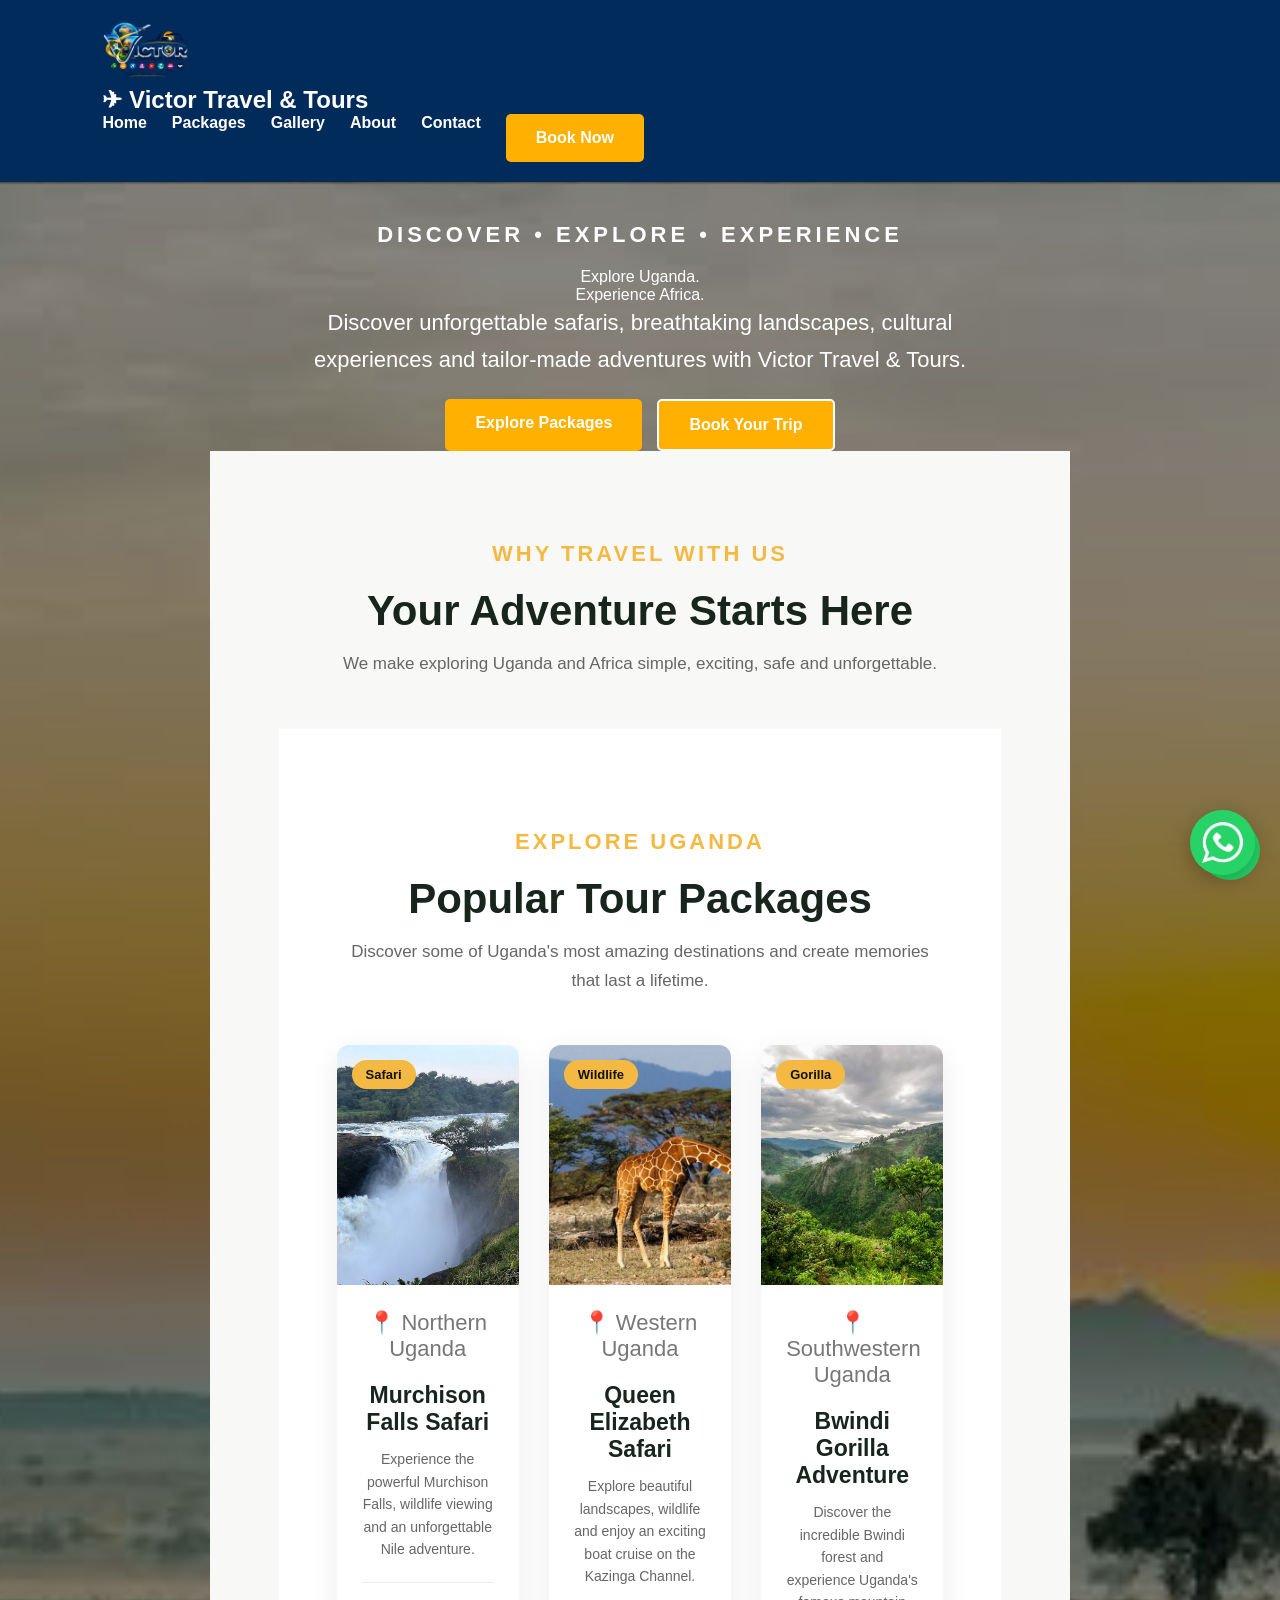
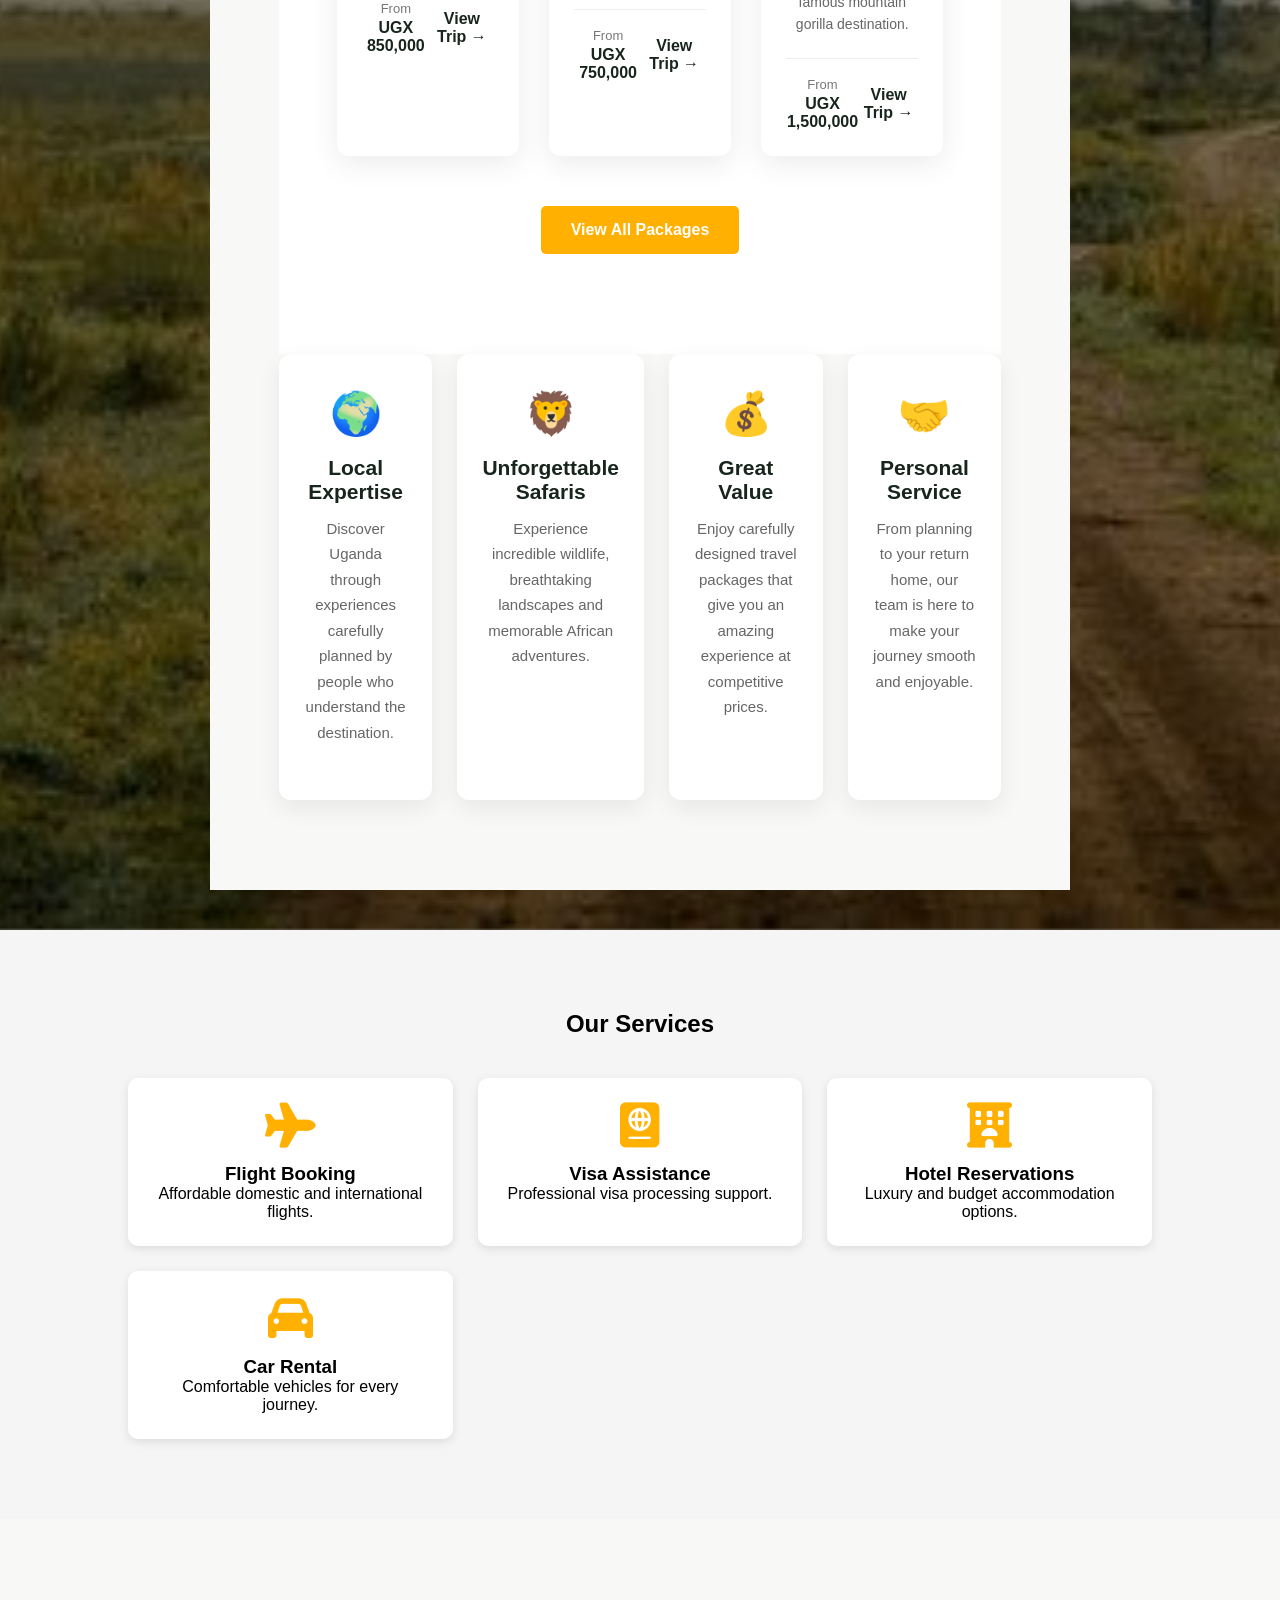
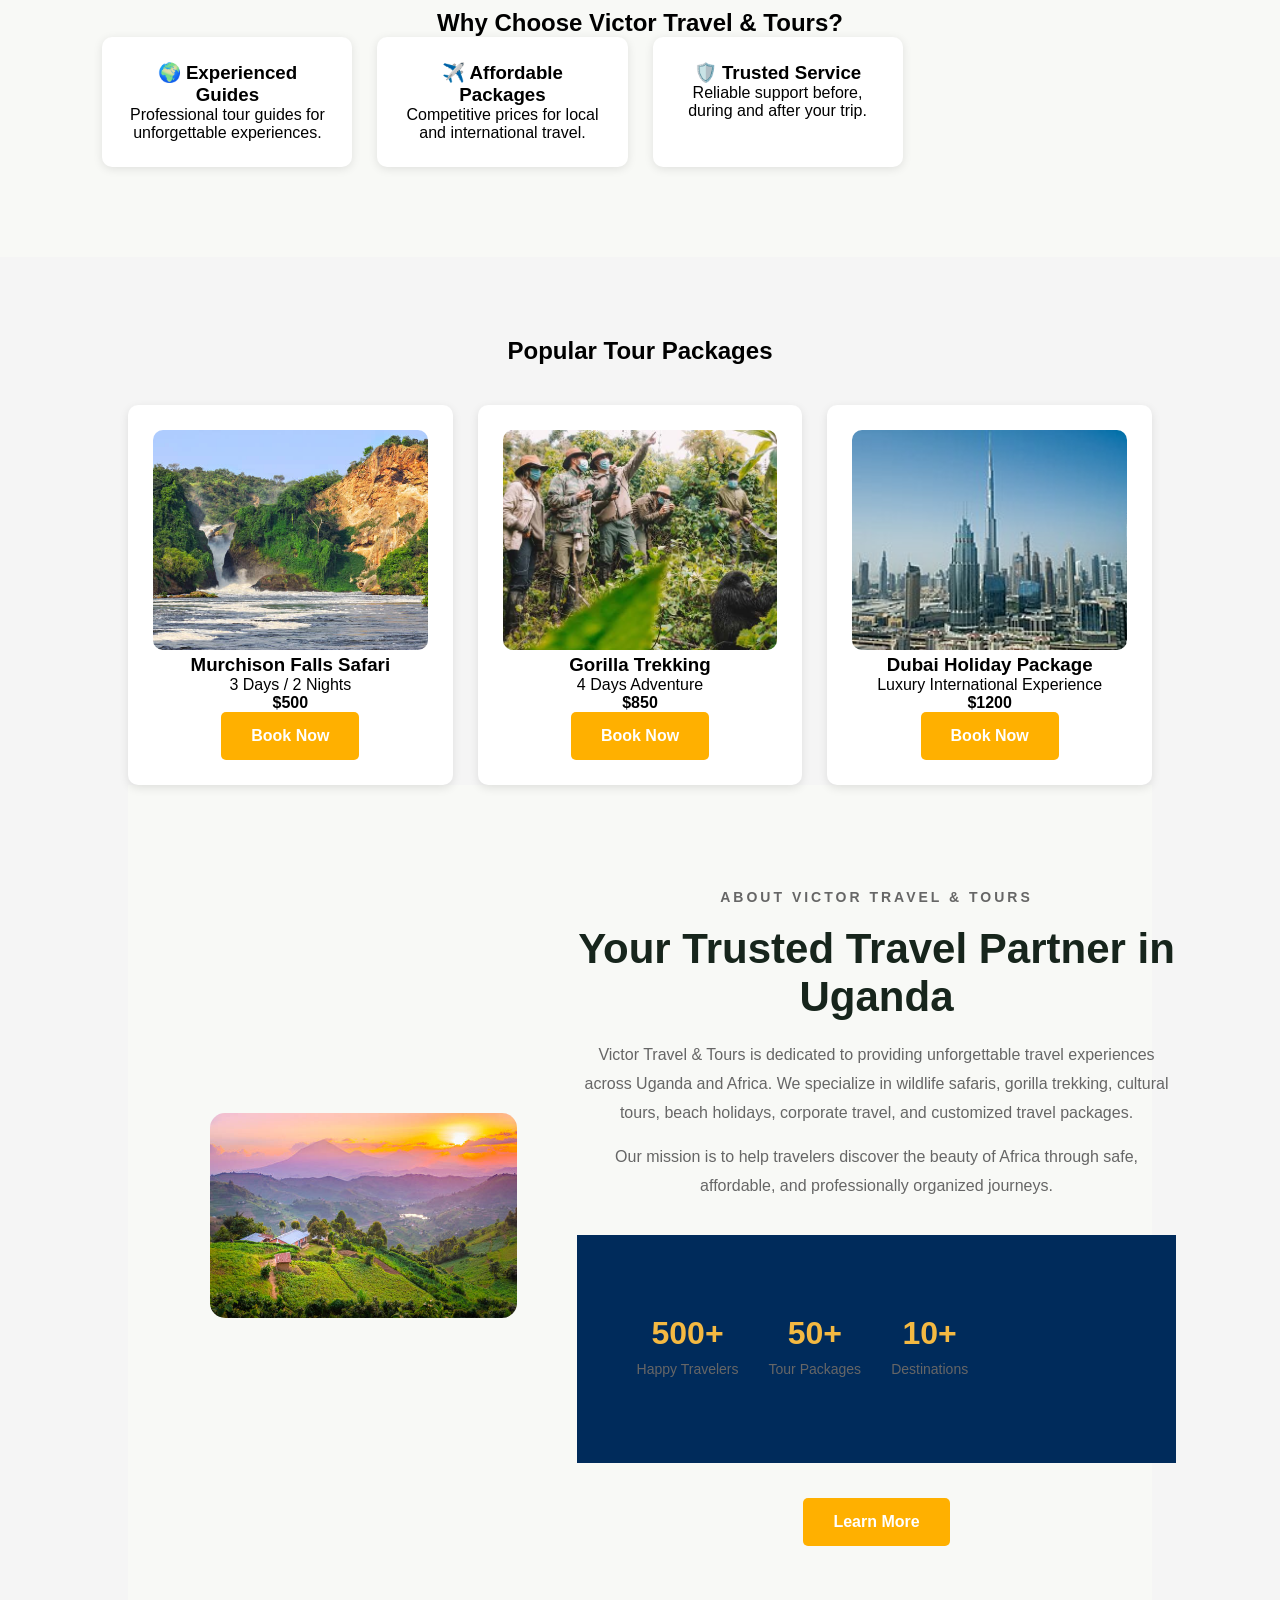
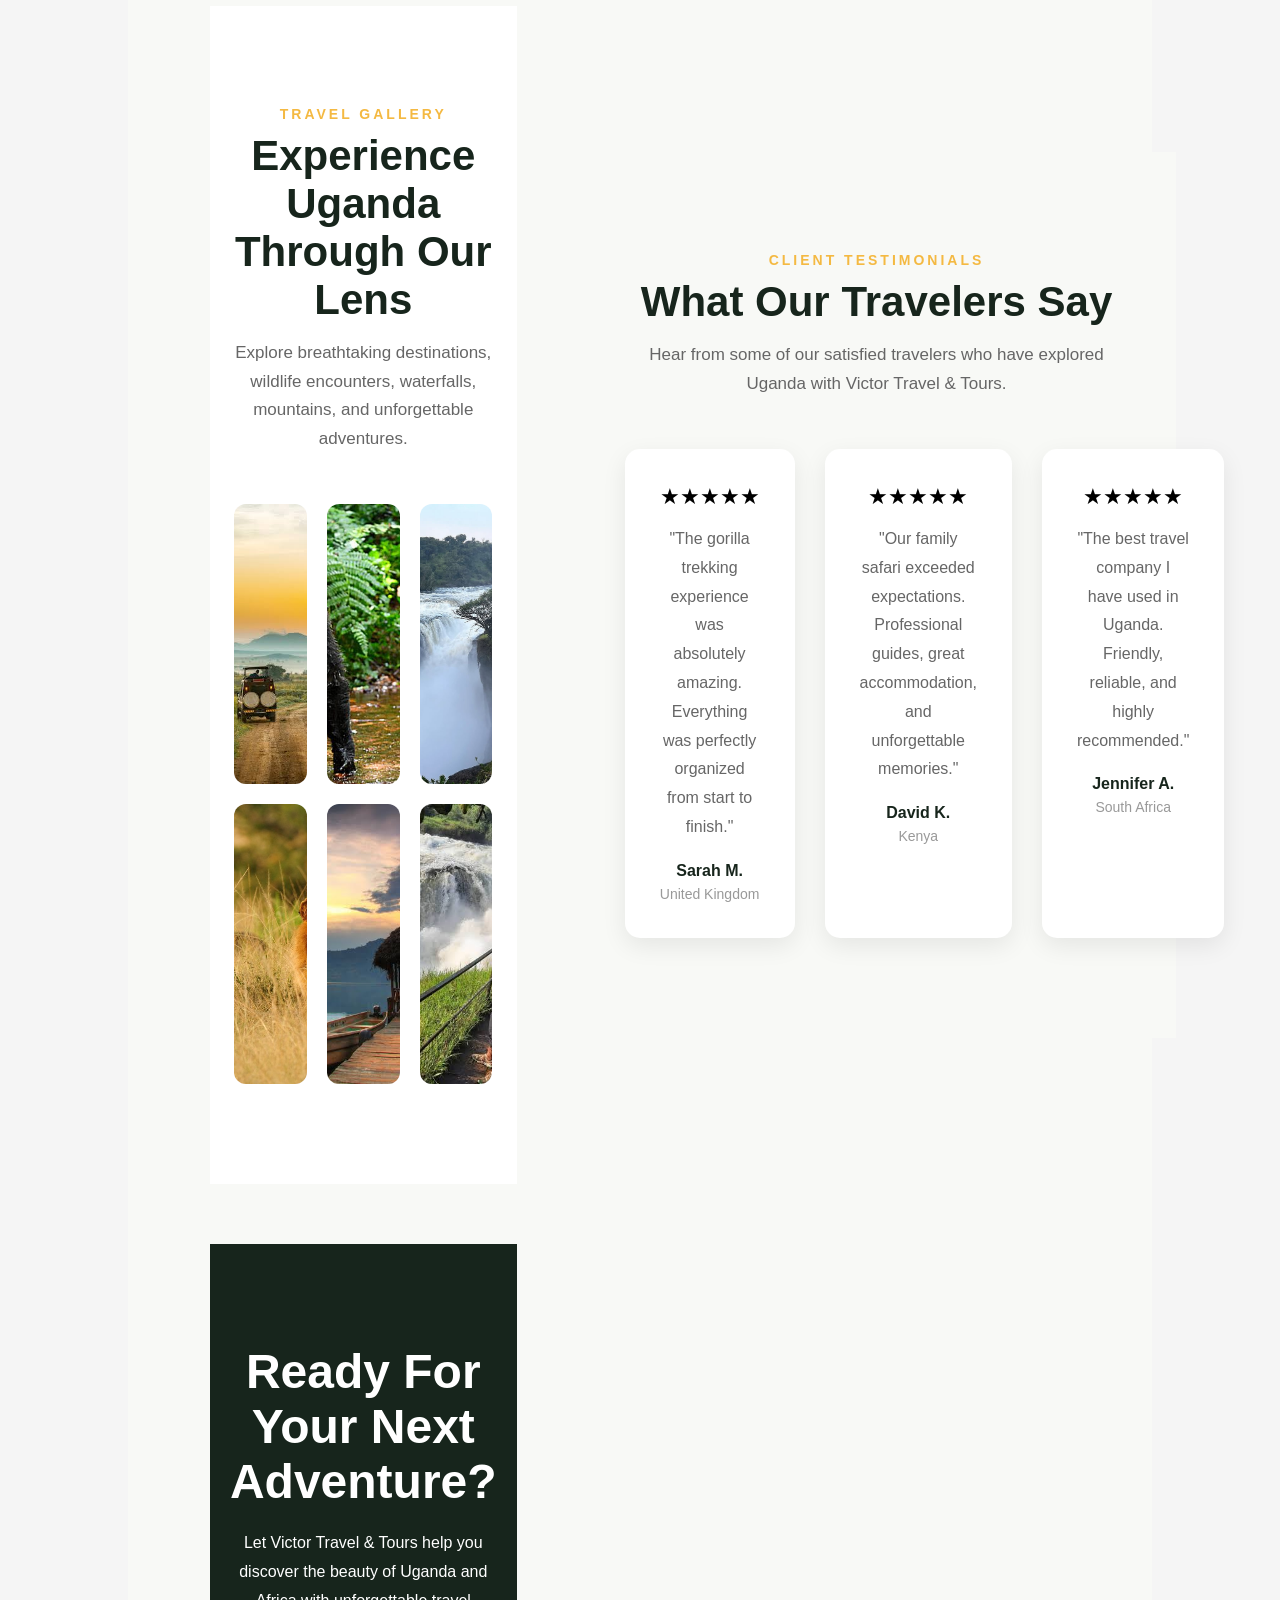
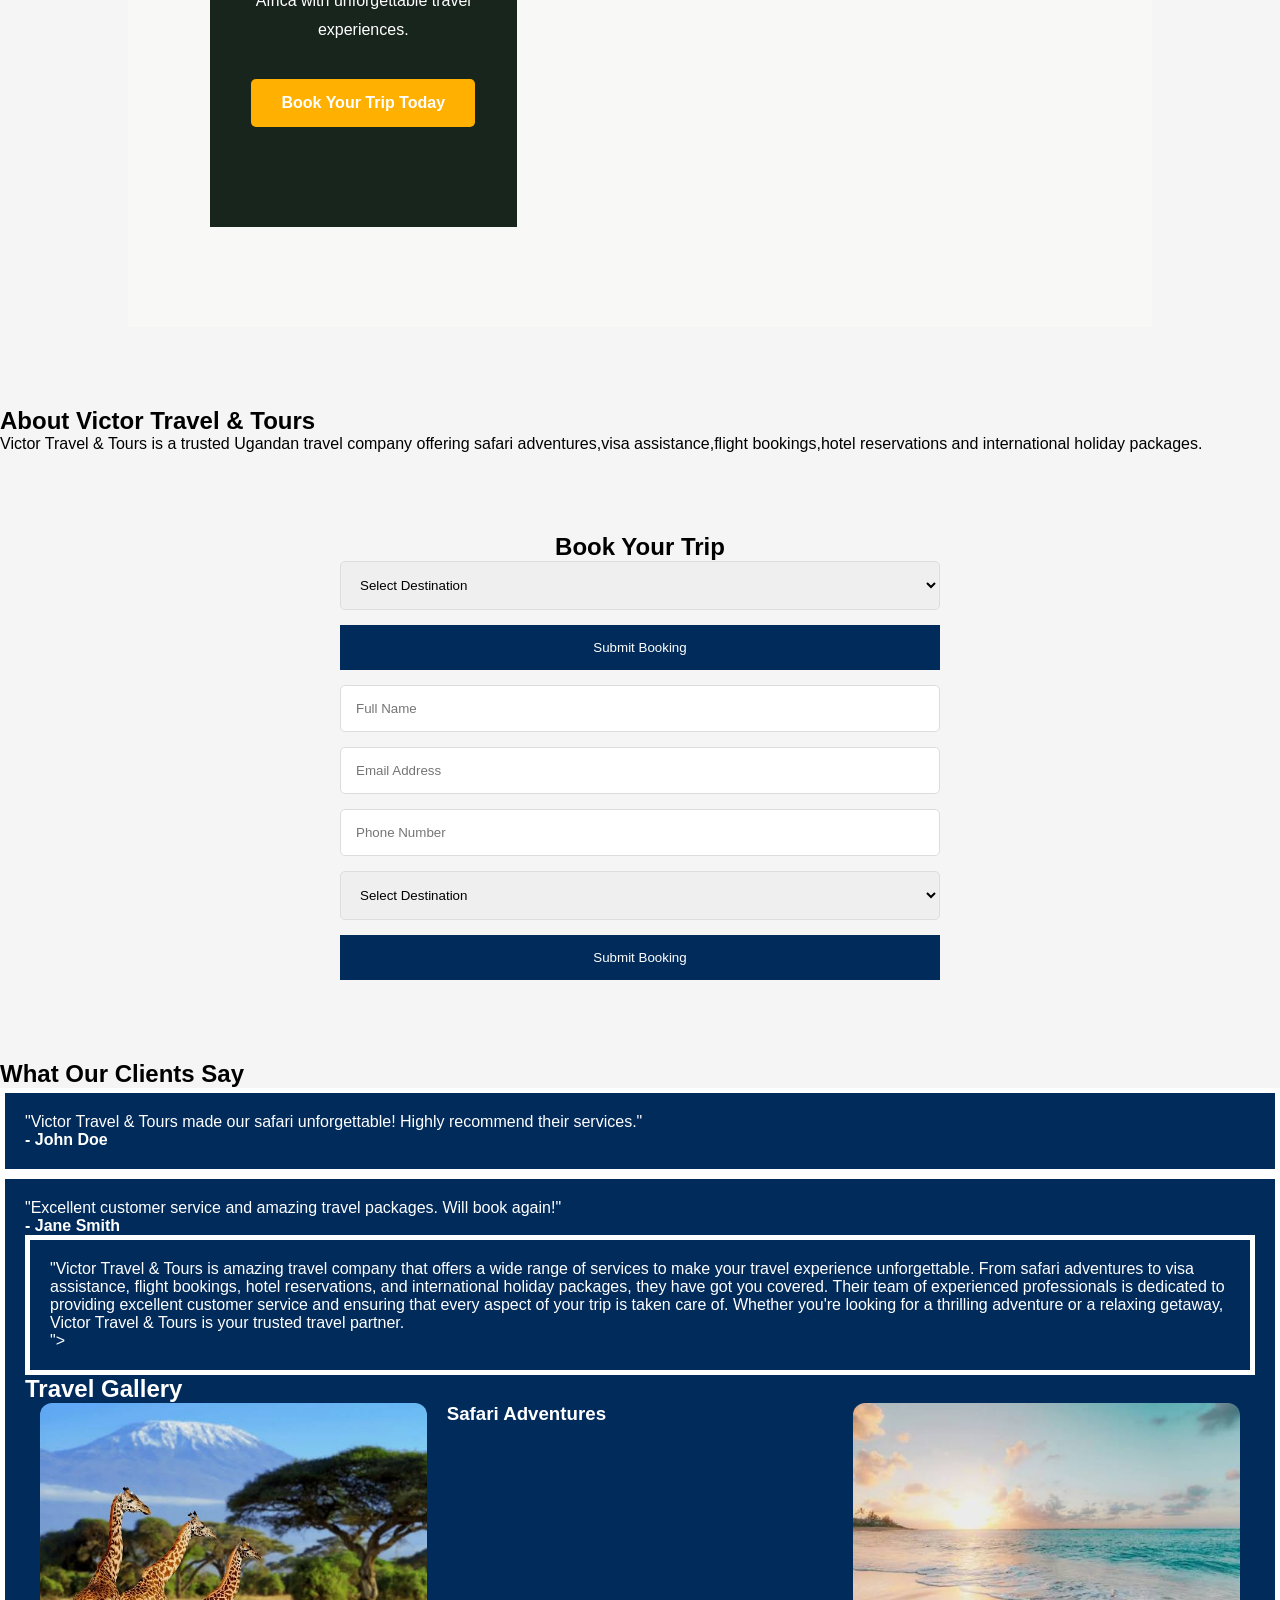
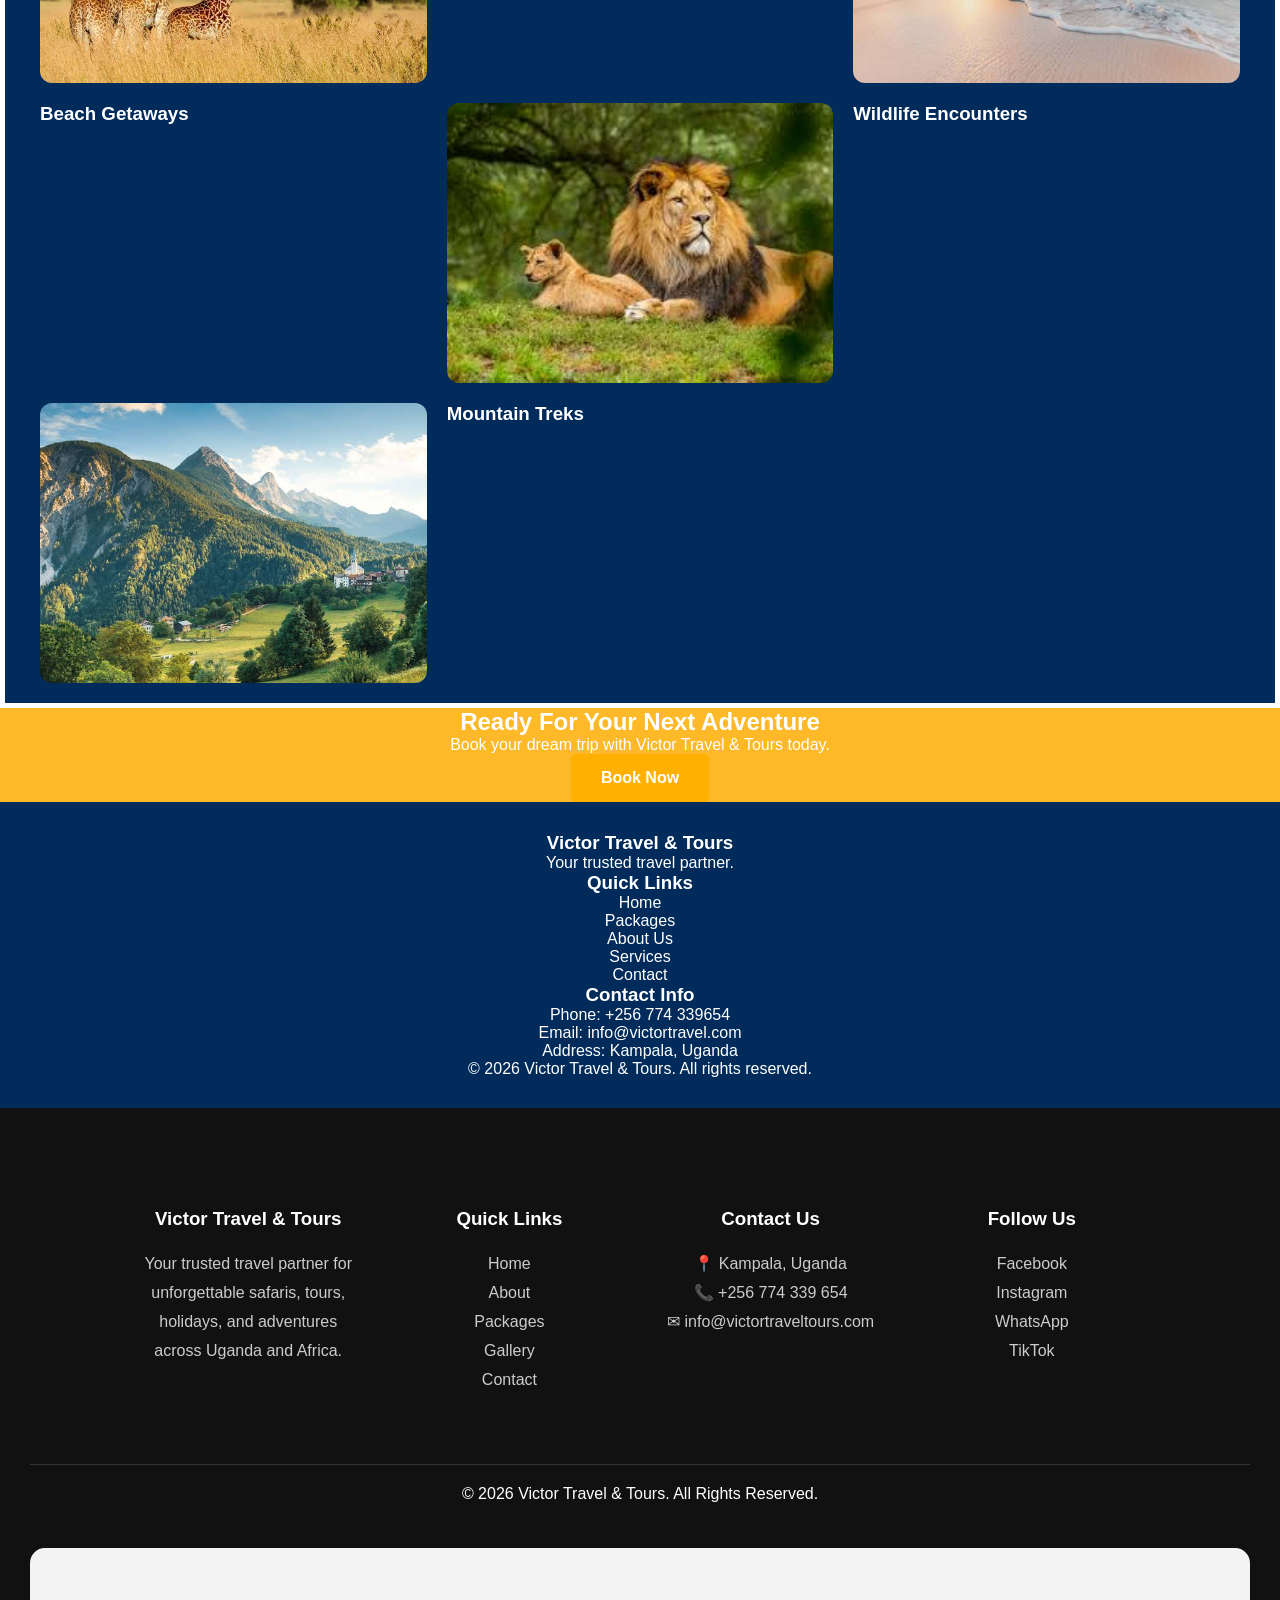
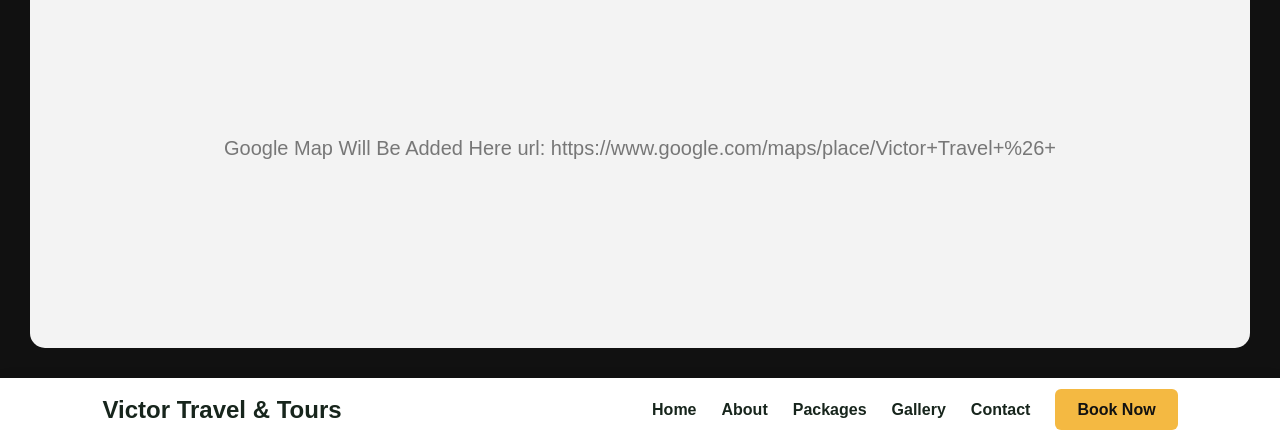
<file: index.html>
<!DOCTYPE html>
<html lang="en">
<head>
<meta charset="UTF-8">
<meta name="viewport" content="width=device-width, initial-scale=1.0">
<title>Victor Travel & Tours</title>
<link rel="stylesheet" href="style.css">
<link rel="stylesheet"
href="https://cdnjs.cloudflare.com/ajax/libs/font-awesome/6.5.1/css/all.min.css">
</head>
<body>

<header>
   <div class="logo">
    <a href="index.html">
        <img src="images/Logo.png" alt="Victor Travel & Tours Logo">
    </a>
</div>
        <h2>✈ Victor Travel & Tours</h2>
    </div>

    <nav>
        <ul>
            <li><a href="index.html">Home</a></li>
            <li><a href="packages.html">Packages</a></li>
            <li><a href="gallery.html">Gallery</a></li>
            <li><a href="about.html">About </a></li>
            <li><a href="contact.html">Contact</a></li>
            <li><a href="booking.html" class="btn btn-primary">Book Now</a></li>
        </ul>
    </nav>
</header>
<section class="hero" id="home">
    <div class="hero-overlay"></div>

    <div class="hero-content">
        <p class="hero-subtitle">DISCOVER • EXPLORE • EXPERIENCE</p>
    <div

        <h1>
            Explore Uganda.<br>
            <span>Experience Africa.</span>
        </h1>

        <p class="hero-text">
            Discover unforgettable safaris, breathtaking landscapes,
            cultural experiences and tailor-made adventures with
            Victor Travel & Tours.
        </p>

        <div class="hero-buttons">
            <a href="packages.html" class="btn btn-primary">
                Explore Packages
            </a>

            <a href="booking.html" class="btn btn-secondary">
                Book Your Trip
            </a>
        </div>
    </div>
<!-- WHY CHOOSE US -->
<section class="why-us">
    <div class="section-heading">
        <p class="section-subtitle">WHY TRAVEL WITH US</p>
        <h2>Your Adventure Starts Here</h2>
        <p>
            We make exploring Uganda and Africa simple, exciting,
            safe and unforgettable.
        </p>
    </div>
<!-- POPULAR TOUR PACKAGES -->
<section class="packages-section">
    <div class="section-heading">
        <p class="section-subtitle">EXPLORE UGANDA</p>
        <h2>Popular Tour Packages</h2>
        <p>
            Discover some of Uganda's most amazing destinations
            and create memories that last a lifetime.
        </p>
    </div>

    <div class="packages-grid">

        <!-- Murchison Falls -->
        <div class="package-card">
            <div class="package-image">
                <img src="images/murchison-falls-national.jpg" alt="Murchison Falls National Park">
                <span class="package-tag">Safari</span>
            </div>

            <div class="package-content">
                <p class="package-location">📍 Northern Uganda</p>
                <h3>Murchison Falls Safari</h3>

                <p>
                    Experience the powerful Murchison Falls, wildlife
                    viewing and an unforgettable Nile adventure.
                </p>

                <div class="package-bottom">
                    <span>From <strong>UGX 850,000</strong></span>
                    <a href="packages.html">View Trip →</a>
                </div>
            </div>
        </div>

        <!-- Queen Elizabeth -->
        <div class="package-card">
            <div class="package-image">
                <img src="images/queen elizabeth.jpg" alt="Queen Elizabeth National Park">
                <span class="package-tag">Wildlife</span>
            </div>

            <div class="package-content">
                <p class="package-location">📍 Western Uganda</p>
                <h3>Queen Elizabeth Safari</h3>

                <p>
                    Explore beautiful landscapes, wildlife and enjoy
                    an exciting boat cruise on the Kazinga Channel.
                </p>

                <div class="package-bottom">
                    <span>From <strong>UGX 750,000</strong></span>
                    <a href="packages.html">View Trip →</a>
                </div>
            </div>
        </div>

        <!-- Bwindi -->
        <div class="package-card">
            <div class="package-image">
                <img src="images/bwindi 22.jpg" alt="Bwindi Impenetrable Forest">
                <span class="package-tag">Gorilla</span>
            </div>

            <div class="package-content">
                <p class="package-location">📍 Southwestern Uganda</p>
                <h3>Bwindi Gorilla Adventure</h3>

                <p>
                    Discover the incredible Bwindi forest and experience
                    Uganda's famous mountain gorilla destination.
                </p>

                <div class="package-bottom">
                    <span>From <strong>UGX 1,500,000</strong></span>
                    <a href="packages.html">View Trip →</a>
                </div>
            </div>
        </div>

    </div>

    <div class="packages-button">
        <a href="packages.html" class="btn btn-primary">
            View All Packages
        </a>
    </div>
</section>

    <div class="features">

        <div class="feature-card">
            <div class="feature-icon">🌍</div>
            <h3>Local Expertise</h3>
            <p>
                Discover Uganda through experiences carefully planned
                by people who understand the destination.
            </p>
        </div>

        <div class="feature-card">
            <div class="feature-icon">🦁</div>
            <h3>Unforgettable Safaris</h3>
            <p>
                Experience incredible wildlife, breathtaking landscapes
                and memorable African adventures.
            </p>
        </div>

        <div class="feature-card">
            <div class="feature-icon">💰</div>
            <h3>Great Value</h3>
            <p>
                Enjoy carefully designed travel packages that give you
                an amazing experience at competitive prices.
            </p>
        </div>

        <div class="feature-card">
            <div class="feature-icon">🤝</div>
            <h3>Personal Service</h3>
            <p>
                From planning to your return home, our team is here
                to make your journey smooth and enjoyable.
            </p>
        </div>

    </div>
</section>
</section>
    </div>
</section>

<section class="services">
    <h2>Our Services</h2>

    <div class="cards">

        <div class="card">
            <i class="fas fa-plane"></i>
            <h3>Flight Booking</h3>
            <p>Affordable domestic and international flights.</p>
        </div>

        <div class="card">
            <i class="fas fa-passport"></i>
            <h3>Visa Assistance</h3>
            <p>Professional visa processing support.</p>
        </div>

        <div class="card">
            <i class="fas fa-hotel"></i>
            <h3>Hotel Reservations</h3>
            <p>Luxury and budget accommodation options.</p>
        </div>

        <div class="card">
            <i class="fas fa-car"></i>
            <h3>Car Rental</h3>
            <p>Comfortable vehicles for every journey.</p>
        </div>

    </div>
</section>
<section class="why-us">

<h2>Why Choose Victor Travel & Tours?</h2>

<div class="features">

<div class="feature">
    <h3>🌍 Experienced Guides</h3>
    <p>Professional tour guides for unforgettable experiences.</p>
</div>

<div class="feature">
    <h3>✈️ Affordable Packages</h3>
    <p>Competitive prices for local and international travel.</p>
</div>

<div class="feature">
    <h3>🛡️ Trusted Service</h3>
    <p>Reliable support before, during and after your trip.</p>
</div>

</div>

</section>

<section class="packages">
    <h2>Popular Tour Packages</h2>

    <div class="tour-container">

        <div class="tour">
            <img src="images/marchison falls.jpg" alt="Murchison Falls Safari">
            <h3>Murchison Falls Safari</h3>
            <p>3 Days / 2 Nights</p>
            <h4>$500</h4>
            <a href="#" class="btn">Book Now</a>
        </div>

        <div class="tour">
            <img src="images/img2 gorilla.jpg" alt="Gorilla Trekking">
            <h3>Gorilla Trekking</h3>
            <p>4 Days Adventure</p>
            <h4>$850</h4>
            <a href="#" class="btn">Book Now</a>
        </div>

        <div class="tour">
            <img src="images/Burj_Khalifa_2021.jpg" alt="Dubai Holiday Package">
            <h3>Dubai Holiday Package</h3>
            <p>Luxury International Experience</p>
            <h4>$1200</h4>
            <a href="#" class="btn">Book Now</a>
        </div>

    </div>
<!-- ABOUT SECTION -->

<section class="about-section">

    <div class="about-image">
        <img src="images/uganda.jpg" alt="Victor Travel & Tours">
    </div>

    <div class="about-content">

        <p class="section-subtitle">ABOUT VICTOR TRAVEL & TOURS</p>

        <h2>Your Trusted Travel Partner in Uganda</h2>

        <p>
            Victor Travel & Tours is dedicated to providing unforgettable
            travel experiences across Uganda and Africa. We specialize in
            wildlife safaris, gorilla trekking, cultural tours, beach holidays,
            corporate travel, and customized travel packages.
        </p>

        <p>
            Our mission is to help travelers discover the beauty of Africa
            through safe, affordable, and professionally organized journeys.
        </p>

        <div class="stats">

            <div class="stat">
                <h3>500+</h3>
                <p>Happy Travelers</p>
            </div>

            <div class="stat">
                <h3>50+</h3>
                <p>Tour Packages</p>
            </div>

            <div class="stat">
                <h3>10+</h3>
                <p>Destinations</p>
            </div>

        </div>

        <a href="about.html" class="btn btn-primary">
            Learn More
        </a>

    </div>
<!-- GALLERY SECTION -->

<section class="gallery-section">

    <div class="section-heading">
        <p class="section-subtitle">TRAVEL GALLERY</p>
        <h2>Experience Uganda Through Our Lens</h2>
        <p>
            Explore breathtaking destinations, wildlife encounters,
            waterfalls, mountains, and unforgettable adventures.
        </p>
    </div>

    <div class="gallery-grid">

        <img src="images/img1 safari.jpg" alt="Safari">
        <img src="images/gorilla ug.jpg" alt="Gorilla Trekking">
        <img src="images/murchison-falls-national.jpg" alt="Murchison Falls">
        <img src="images/lion 23.jpg" alt="Wildlife">
        <img src="images/img 5 lake.jpg" alt="Lake Bunyonyi">
        <img src="images/img3 murchison.jpg" alt="Adventure Tour">

    </div>

</section>
<!-- TESTIMONIALS SECTION -->

<section class="testimonials-section">

    <div class="section-heading">
        <p class="section-subtitle">CLIENT TESTIMONIALS</p>
        <h2>What Our Travelers Say</h2>
        <p>
            Hear from some of our satisfied travelers who have explored
            Uganda with Victor Travel & Tours.
        </p>
    </div>

    <div class="testimonials-grid">

        <div class="testimonial-card">
            <div class="stars">★★★★★</div>
            <p>
                "The gorilla trekking experience was absolutely amazing.
                Everything was perfectly organized from start to finish."
            </p>
            <h4>Sarah M.</h4>
            <span>United Kingdom</span>
        </div>

        <div class="testimonial-card">
            <div class="stars">★★★★★</div>
            <p>
                "Our family safari exceeded expectations. Professional
                guides, great accommodation, and unforgettable memories."
            </p>
            <h4>David K.</h4>
            <span>Kenya</span>
        </div>

        <div class="testimonial-card">
            <div class="stars">★★★★★</div>
            <p>
                "The best travel company I have used in Uganda. Friendly,
                reliable, and highly recommended."
            </p>
            <h4>Jennifer A.</h4>
            <span>South Africa</span>
        </div>

    </div>

</section>
<section class="cta-section">

    <h2>Ready For Your Next Adventure?</h2>

    <p>
        Let Victor Travel & Tours help you discover the beauty of Uganda
        and Africa with unforgettable travel experiences.
    </p>

    <a href="booking.html" class="btn btn-primary">
        Book Your Trip Today
    </a>

</section>

</section>

</section class="about">
    <h2>About Victor Travel & Tours</h2>
    <p>Victor Travel & Tours is a trusted Ugandan travel company offering safari adventures,visa assistance,flight bookings,hotel reservations and international holiday packages.</p>


<section id="booking" class="booking">
    <h2>Book Your Trip</h2>
<form id="booking form" onsubmit="sendToWhatsApp(); return false;">

    <select>
        <option>Select Destination</option>
        <option>Uganda Safari</option>
        <option>Dubai</option>
        <option>Zanzibar</option>
        <option>Kenya</option>
    </select>

    <button type="submit">Submit Booking</button>

<form>
        <input type="text" placeholder="Full Name" required>
        <input type="email" placeholder="Email Address" required>
        <input type="tel" placeholder="Phone Number" required>
        <select>
            <option>Select Destination</option>
            <option>Uganda Safari</option>
            <option>Dubai</option>
            <option>Zanzibar</option>
            <option>Kenya</option>
        </select>

        <button type="submit">Submit Booking</button>
    </form>
</section class="testimonials">
    <h2>What Our Clients Say</h2>

    <div class="testimonial-container">

        <div class="testimonial">
            <p>"Victor Travel & Tours made our safari unforgettable! Highly recommend their services."</p>
            <h4>- John Doe</h4>
        </div>

        <div class="testimonial">
            <p>"Excellent customer service and amazing travel packages. Will book again!"</p>
            <h4>- Jane Smith</h4>

        <div class="testimonial">
            <p>"Victor Travel & Tours is amazing travel company that offers a wide range of services to make your travel experience unforgettable. From safari adventures to visa assistance, flight bookings, hotel reservations, and international holiday packages, they have got you covered. Their team of experienced professionals is dedicated to providing excellent customer service and ensuring that every aspect of your trip is taken care of. Whether you're looking for a thrilling adventure or a relaxing getaway, Victor Travel & Tours is your trusted travel partner.</p>">

        </div>
    </section class="gallery">
    <h2>Travel Gallery</h2>
    <div class="gallery-grid">
        <img src="images/gallery/gallery1.jfif" alt="safari">
        <h3>Safari Adventures</h3>
        <img src="images/gallery/gallery2.jfif" alt="Beach">
        <h3>Beach Getaways</h3>
        <img src="images/gallery/gallery3.jfif" alt="Wildlife">
        <h3>Wildlife Encounters</h3>
        <img src="images/gallery/gallery4.jfif" alt="Mountains">
        <h3>Mountain Treks</h3>
    </div>

</div>
</section>
<section class="cta">

<h2>Ready For Your Next Adventure</h2>

<p>Book your dream trip with Victor Travel & Tours today.</p>

<a href="booking.html"class="btn">Book Now</a>
</div>

</section>



<footer>
    <div>
    <h3>Victor Travel & Tours</h3>
    <p>Your trusted travel partner.</p>
    </div>  

    <div>
        <h3>Quick Links</h3>
        <p>Home</p>
        <p>Packages</p>
        <p>About Us</p>
        <p>Services</p>
        <p>Contact</p>
    </div>

    <div>
        <h3>Contact Info</h3>
        <p>Phone: +256 774 339654</p>
        <p>Email: info@victortravel.com</p>
        <p>Address: Kampala, Uganda</p>
    </div>

    <p class="copyright">
        &copy; 2026 Victor Travel & Tours. All rights reserved.</p>

</footer>

<a href="https://wa.me/256700000000" class="whatsapp">
    <i class="fab fa-whatsapp"></i>
</a>

<script src="script.js"></script>
<!-- FOOTER -->

<footer class="footer">

    <div class="footer-container">

        <div class="footer-column">
            <h3>Victor Travel & Tours</h3>

            <p>
                Your trusted travel partner for unforgettable safaris,
                tours, holidays, and adventures across Uganda and Africa.
            </p>
        </div>

        <div class="footer-column">
            <h3>Quick Links</h3>

            <ul>
                <li><a href="index.html">Home</a></li>
                <li><a href="about.html">About</a></li>
                <li><a href="packages.html">Packages</a></li>
                <li><a href="gallery.html">Gallery</a></li>
                <li><a href="contact.html">Contact</a></li>
            </ul>
        </div>

        <div class="footer-column">
            <h3>Contact Us</h3>

            <p>📍 Kampala, Uganda</p>
            <p>📞 +256 774 339 654</p>
            <p>✉ info@victortraveltours.com</p>
        </div>

        <div class="footer-column">
            <h3>Follow Us</h3>

            <p>Facebook</p>
            <p>Instagram</p>
            <p>WhatsApp</p>
            <p>TikTok</p>
        </div>

    </div>

    <div class="footer-bottom">
        <p>
            © 2026 Victor Travel & Tours. All Rights Reserved.
        </p>
    </div>
<div class="map-placeholder">
    Google Map Will Be Added Here
    url: https://www.google.com/maps/place/Victor+Travel+%26+
</div>

</footer>
<script>
function sendToWhatsApp() {

    let message =
        "Hello Victor Travel & Tours, I would like to book a trip.";

    let phone = "256774339654";

    let url =
        "https://wa.me/" + phone +
        "?text=" + encodeURIComponent(message);

    window.open(url, "_blank");
}
</script>
<a href="https://wa.me/256774339654"
   class="whatsapp-btn"
   target="_blank">

   <img src="images/whatsapp.jpg" alt="WhatsApp">

</a>
</body>

<nav class="navbar">

    <div class="logo">
        <a href="index.html">Victor Travel & Tours</a>
    </div>

    <ul class="nav-links">

        <li><a href="index.html">Home</a></li>

        <li><a href="about.html">About</a></li>

        <li><a href="packages.html">Packages</a></li>

        <li><a href="gallery.html">Gallery</a></li>

        <li><a href="contact.html">Contact</a></li>

        <li><a href="booking.html" class="book-btn">
            Book Now
        </a></li>

    </ul>
    </nav>

</nav>
</html>
</file>
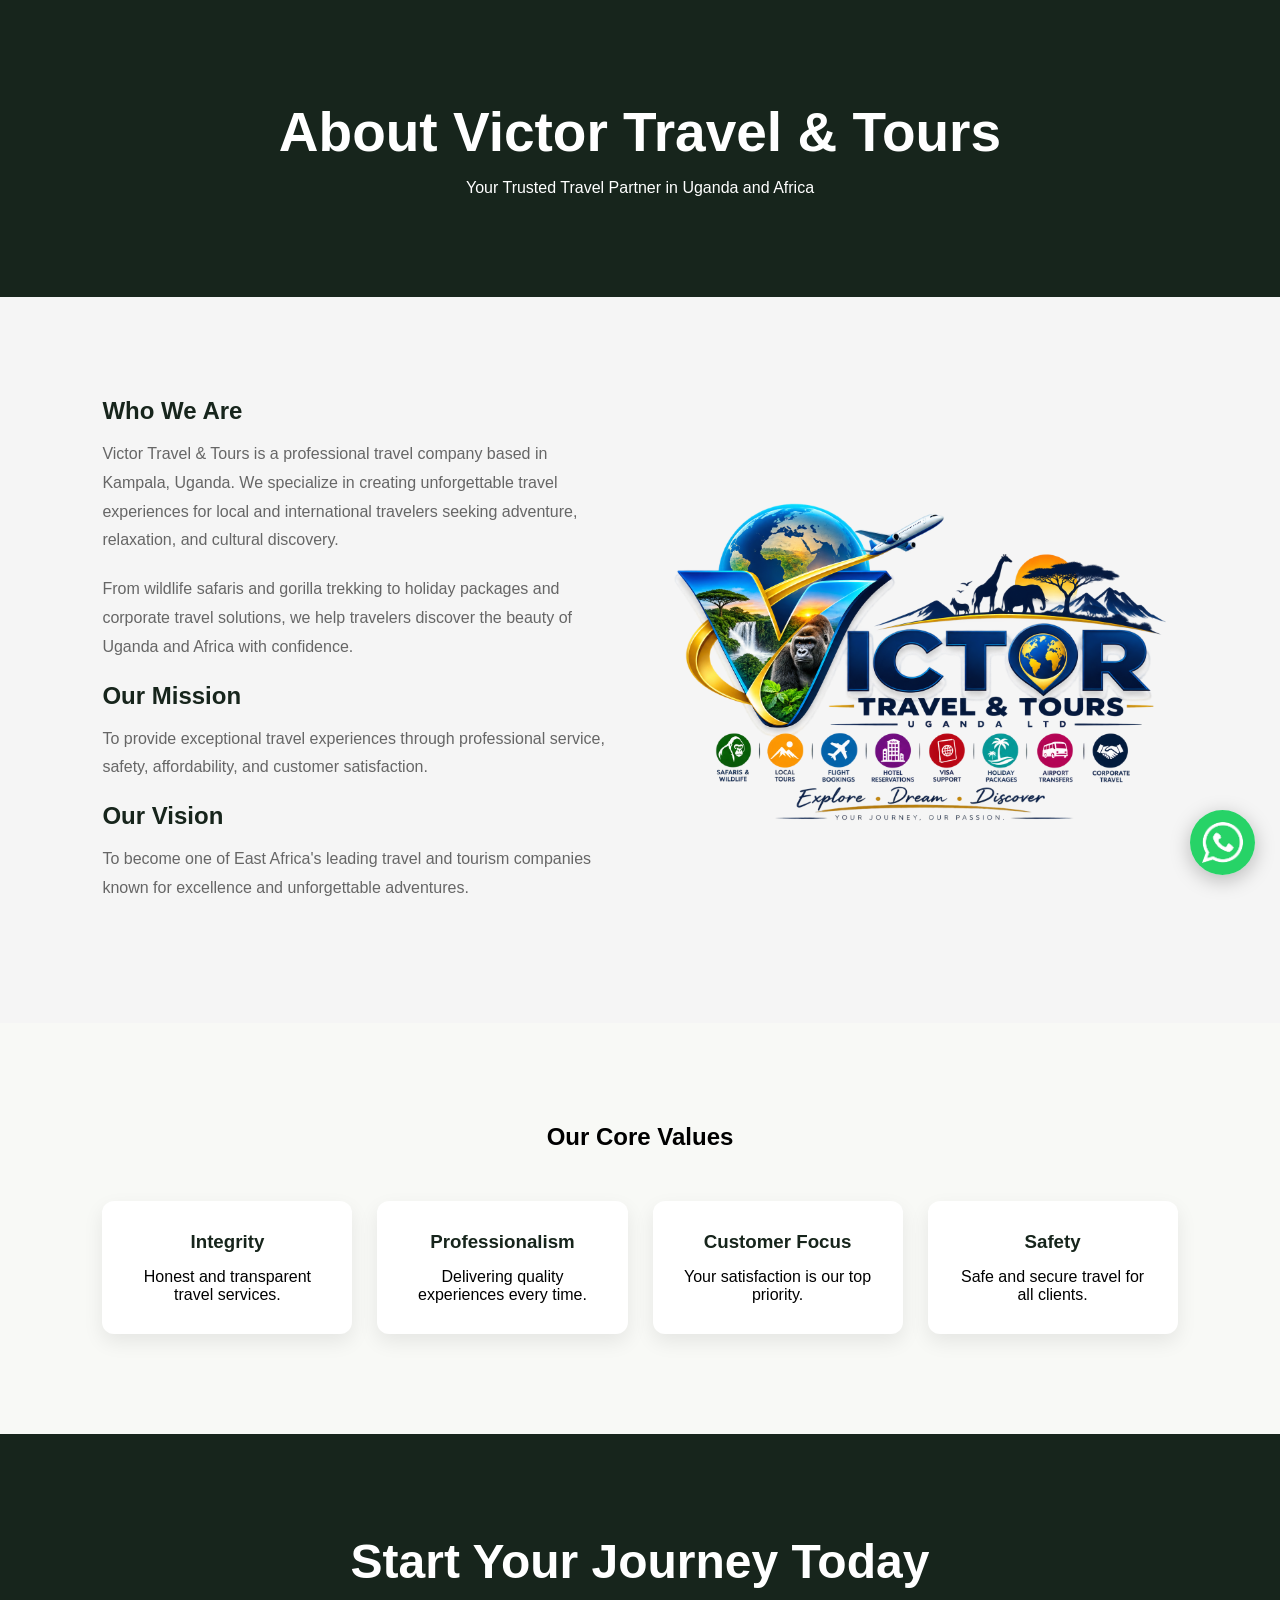
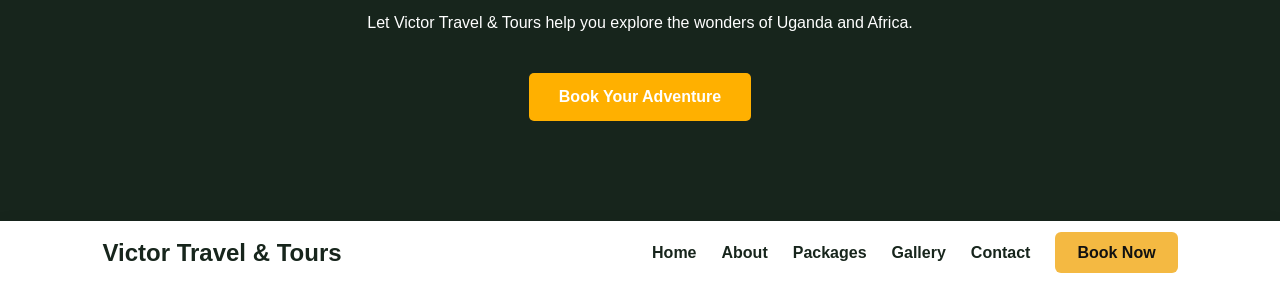
<file: about.html>
<!DOCTYPE html>
<html lang="en">
<head>
    <meta charset="UTF-8">
    <meta name="viewport" content="width=device-width, initial-scale=1.0">
    <title>About Us | Victor Travel & Tours</title>
    <link rel="stylesheet" href="style.css">
</head>
<body>

    <!-- HEADER -->

    <header class="page-header">
        <h1>About Victor Travel & Tours</h1>
        <p>Your Trusted Travel Partner in Uganda and Africa</p>
    </header>

    <!-- ABOUT SECTION -->

    <section class="about-page">

        <div class="about-text">

            <h2>Who We Are</h2>

            <p>
                Victor Travel & Tours is a professional travel company
                based in Kampala, Uganda. We specialize in creating
                unforgettable travel experiences for local and international
                travelers seeking adventure, relaxation, and cultural discovery.
            </p>

            <p>
                From wildlife safaris and gorilla trekking to holiday
                packages and corporate travel solutions, we help travelers
                discover the beauty of Uganda and Africa with confidence.
            </p>

            <h2>Our Mission</h2>

            <p>
                To provide exceptional travel experiences through
                professional service, safety, affordability, and
                customer satisfaction.
            </p>

            <h2>Our Vision</h2>

            <p>
                To become one of East Africa's leading travel and tourism
                companies known for excellence and unforgettable adventures.
            </p>

        </div>

        <div class="about-image">
            <img src="images/Logo.png" alt="Victor Travel & Tours">
        </div>

    </section>

    <!-- VALUES -->

    <section class="values-section">

        <h2>Our Core Values</h2>

        <div class="values-grid">

            <div class="value-card">
                <h3>Integrity</h3>
                <p>Honest and transparent travel services.</p>
            </div>

            <div class="value-card">
                <h3>Professionalism</h3>
                <p>Delivering quality experiences every time.</p>
            </div>

            <div class="value-card">
                <h3>Customer Focus</h3>
                <p>Your satisfaction is our top priority.</p>
            </div>

            <div class="value-card">
                <h3>Safety</h3>
                <p>Safe and secure travel for all clients.</p>
            </div>

        </div>

    </section>

    <!-- CTA -->

    <section class="cta-section">

        <h2>Start Your Journey Today</h2>

        <p>
            Let Victor Travel & Tours help you explore the wonders
            of Uganda and Africa.
        </p>

        <a href="booking.html" class="btn btn-primary">
            Book Your Adventure
        </a>

    </section>
<a href="https://wa.me/256774339654"
   class="whatsapp-btn"
   target="_blank">

   <img src="images/whatsapp.jpg" alt="WhatsApp">

</a>
</body>
<nav class="navbar">

    <div class="logo">
        <a href="index.html">Victor Travel & Tours</a>
    </div>

    <ul class="nav-links">

        <li><a href="index.html">Home</a></li>

        <li><a href="about.html">About</a></li>

        <li><a href="packages.html">Packages</a></li>

        <li><a href="gallery.html">Gallery</a></li>

        <li><a href="contact.html">Contact</a></li>

        <li><a href="booking.html" class="book-btn">
            Book Now
        </a></li>

    </ul>

</nav>
</html>
</file>
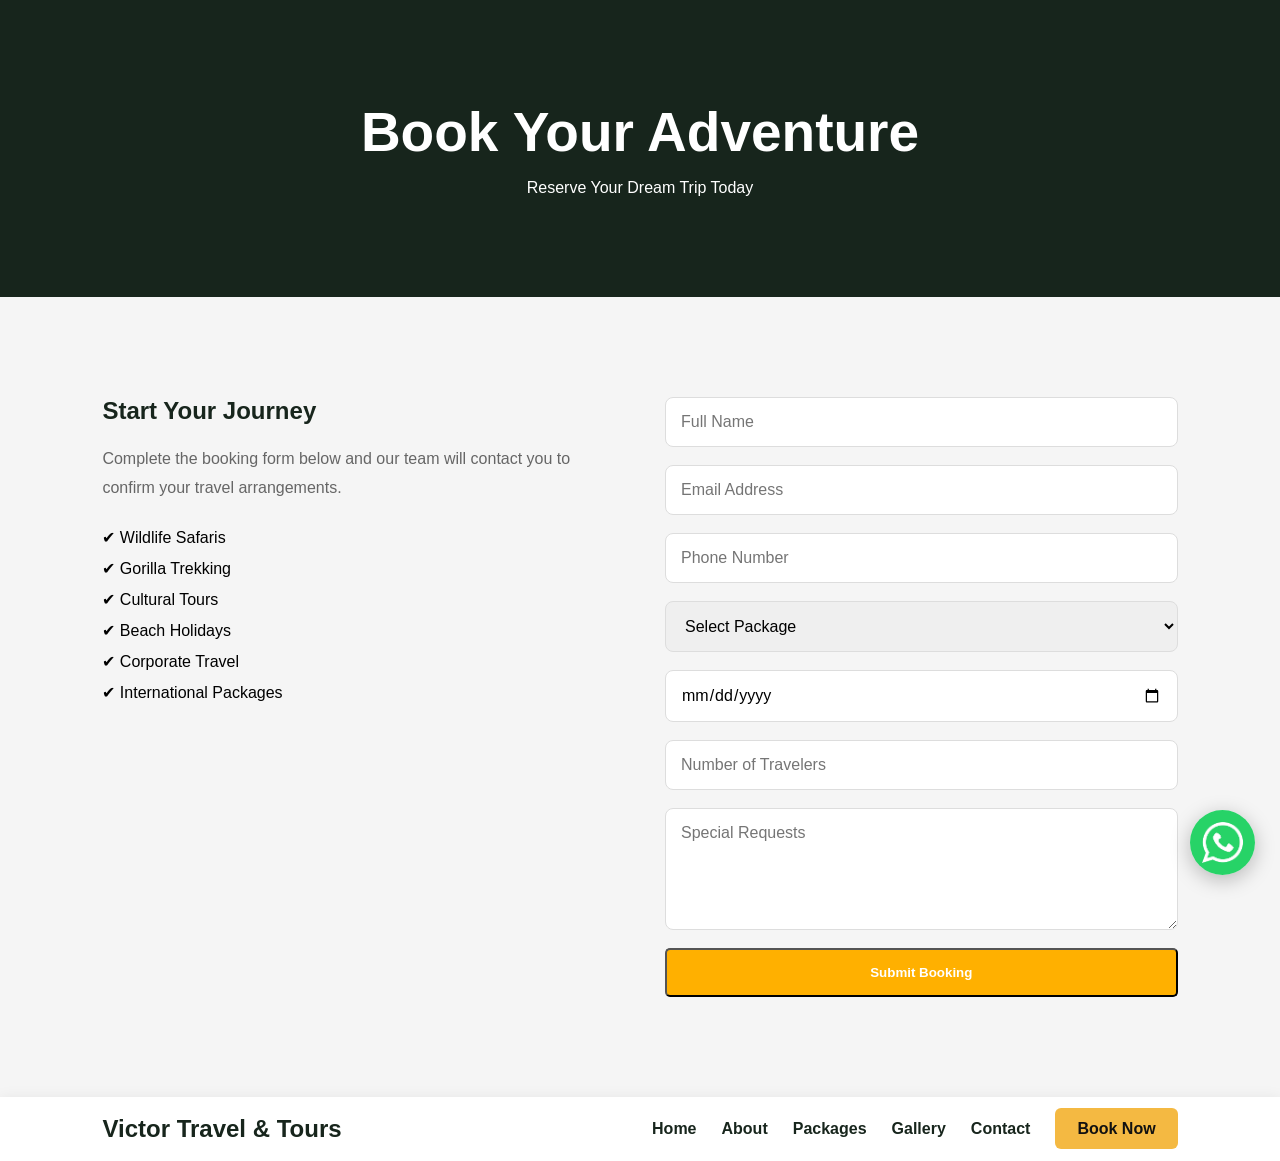
<file: booking.html>
<!DOCTYPE html>
<html lang="en">
<head>
    <meta charset="UTF-8">
    <meta name="viewport" content="width=device-width, initial-scale=1.0">
    <title>Book Your Trip | Victor Travel & Tours</title>
    <link rel="stylesheet" href="style.css">
</head>
<body>

    <!-- PAGE HEADER -->

    <header class="page-header">
        <h1>Book Your Adventure</h1>
        <p>Reserve Your Dream Trip Today</p>
    </header>

    <!-- BOOKING FORM -->

    <section class="booking-section">

        <div class="booking-info">

            <h2>Start Your Journey</h2>

            <p>
                Complete the booking form below and our team will
                contact you to confirm your travel arrangements.
            </p>

            <ul>
                <li>✔ Wildlife Safaris</li>
                <li>✔ Gorilla Trekking</li>
                <li>✔ Cultural Tours</li>
                <li>✔ Beach Holidays</li>
                <li>✔ Corporate Travel</li>
                <li>✔ International Packages</li>
            </ul>

        </div>

        <div class="booking-form">

            <form id="bookingForm">

                <input type="text" placeholder="Full Name" required>

                <input type="email" placeholder="Email Address" required>

                <input type="tel" placeholder="Phone Number" required>

                <select required>
                    <option value="">Select Package</option>
                    <option>Murchison Falls Safari</option>
                    <option>Queen Elizabeth Safari</option>
                    <option>Bwindi Gorilla Trekking</option>
                    <option>Kidepo Adventure</option>
                    <option>Lake Bunyonyi Escape</option>
                    <option>Zanzibar Holiday</option>
                </select>

                <input type="date" required>

                <input type="number" placeholder="Number of Travelers" required>

                <textarea rows="5" placeholder="Special Requests"></textarea>

                <button type="submit" class="btn btn-primary">
                    Submit Booking
                </button>

            </form>

        </div>

    </section>
<a href="https://wa.me/256774339654?text=Hello%20Victor%20Travel%20%26%20Tours,%20I%20would%20like%20to%20book%20a%20trip."
   class="whatsapp-btn"
   target="_blank">

   <img src="images/whatsapp.jpg" alt="WhatsApp">

</a>
</body>

<nav class="navbar">

    <div class="logo">
        <a href="index.html">Victor Travel & Tours</a>
    </div>

    <ul class="nav-links">

        <li><a href="index.html">Home</a></li>

        <li><a href="about.html">About</a></li>

        <li><a href="packages.html">Packages</a></li>

        <li><a href="gallery.html">Gallery</a></li>

        <li><a href="contact.html">Contact</a></li>

        <li><a href="booking.html" class="book-btn">
            Book Now
        </a></li>

    </ul>

</nav>
</html>
</file>
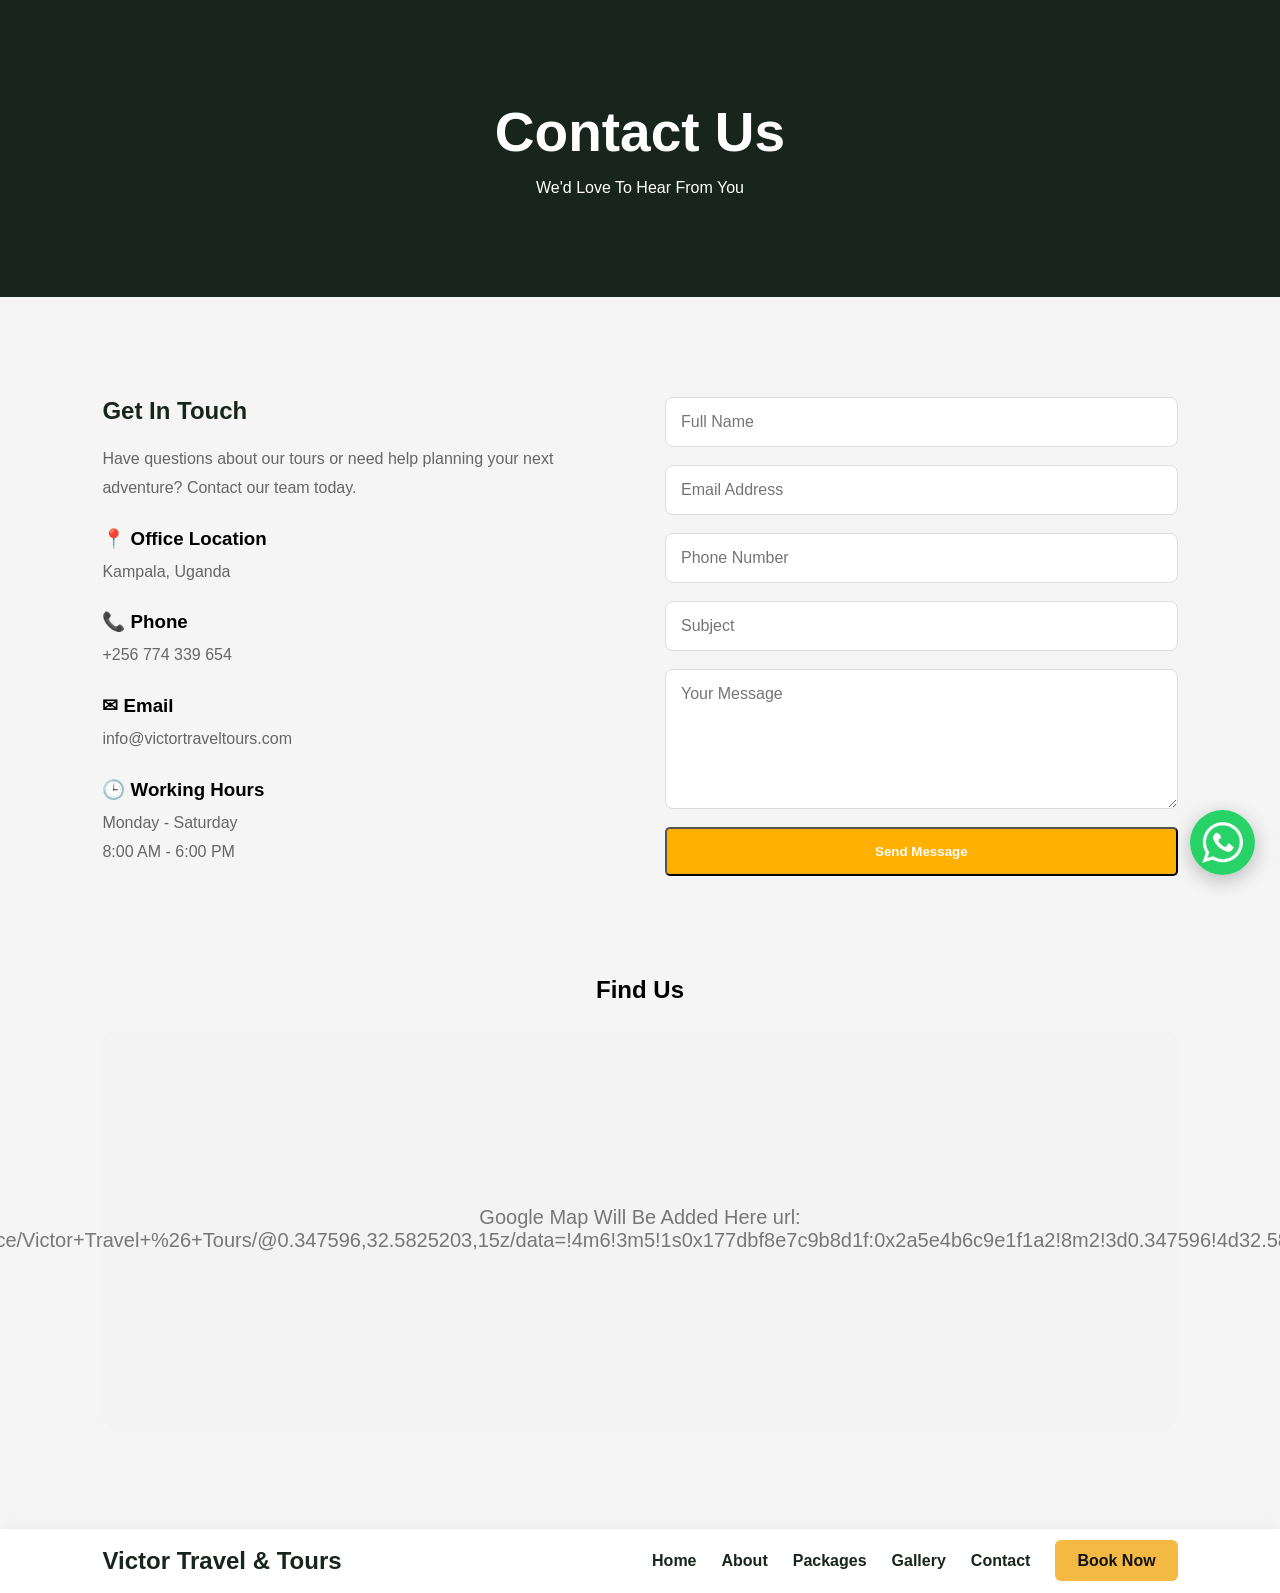
<file: contact.html>
<!DOCTYPE html>
<html lang="en">
<head>
    <meta charset="UTF-8">
    <meta name="viewport" content="width=device-width, initial-scale=1.0">
    <title>Contact Us | Victor Travel & Tours</title>
    <link rel="stylesheet" href="style.css">
</head>
<body>

    <!-- PAGE HEADER -->

    <header class="page-header">
        <h1>Contact Us</h1>
        <p>We'd Love To Hear From You</p>
    </header>

    <!-- CONTACT SECTION -->

    <section class="contact-section">

        <div class="contact-info">

            <h2>Get In Touch</h2>

            <p>
                Have questions about our tours or need help planning
                your next adventure? Contact our team today.
            </p>

            <div class="contact-item">
                <h3>📍 Office Location</h3>
                <p>Kampala, Uganda</p>
            </div>

            <div class="contact-item">
                <h3>📞 Phone</h3>
                <p>+256 774 339 654</p>
            </div>

            <div class="contact-item">
                <h3>✉ Email</h3>
                <p>info@victortraveltours.com</p>
            </div>

            <div class="contact-item">
                <h3>🕒 Working Hours</h3>
                <p>Monday - Saturday</p>
                <p>8:00 AM - 6:00 PM</p>
            </div>

        </div>

        <div class="contact-form">

            <form>

                <input type="text" placeholder="Full Name" required>

                <input type="email" placeholder="Email Address" required>

                <input type="tel" placeholder="Phone Number">

                <input type="text" placeholder="Subject">

                <textarea rows="6" placeholder="Your Message"></textarea>

                <button type="submit" class="btn btn-primary">
                    Send Message
                </button>

            </form>

        </div>

    </section>

    <!-- MAP SECTION -->

    <section class="map-section">

        <h2>Find Us</h2>

        <div class="map-placeholder">
            Google Map Will Be Added Here
            url: https://www.google.com/maps/place/Victor+Travel+%26+Tours/@0.347596,32.5825203,15z/data=!4m6!3m5!1s0x177dbf8e7c9b8d1f:0x2a5e4b6c9e1f1a2!8m2!3d0.347596!4d32.5825203!16s%2Fg%2F11c5v_7k5y
        </div>

    </section>
<a href="https://wa.me/256774339654"
   class="whatsapp-btn"
   target="_blank">

   <img src="images/whatsapp.jpg" alt="WhatsApp">

</a>
</body>
<nav class="navbar">

    <div class="logo">
        <a href="index.html">Victor Travel & Tours</a>
    </div>

    <ul class="nav-links">

        <li><a href="index.html">Home</a></li>

        <li><a href="about.html">About</a></li>

        <li><a href="packages.html">Packages</a></li>

        <li><a href="gallery.html">Gallery</a></li>

        <li><a href="contact.html">Contact</a></li>

        <li><a href="booking.html" class="book-btn">
            Book Now
        </a></li>

    </ul>

</nav>
</html>
</file>
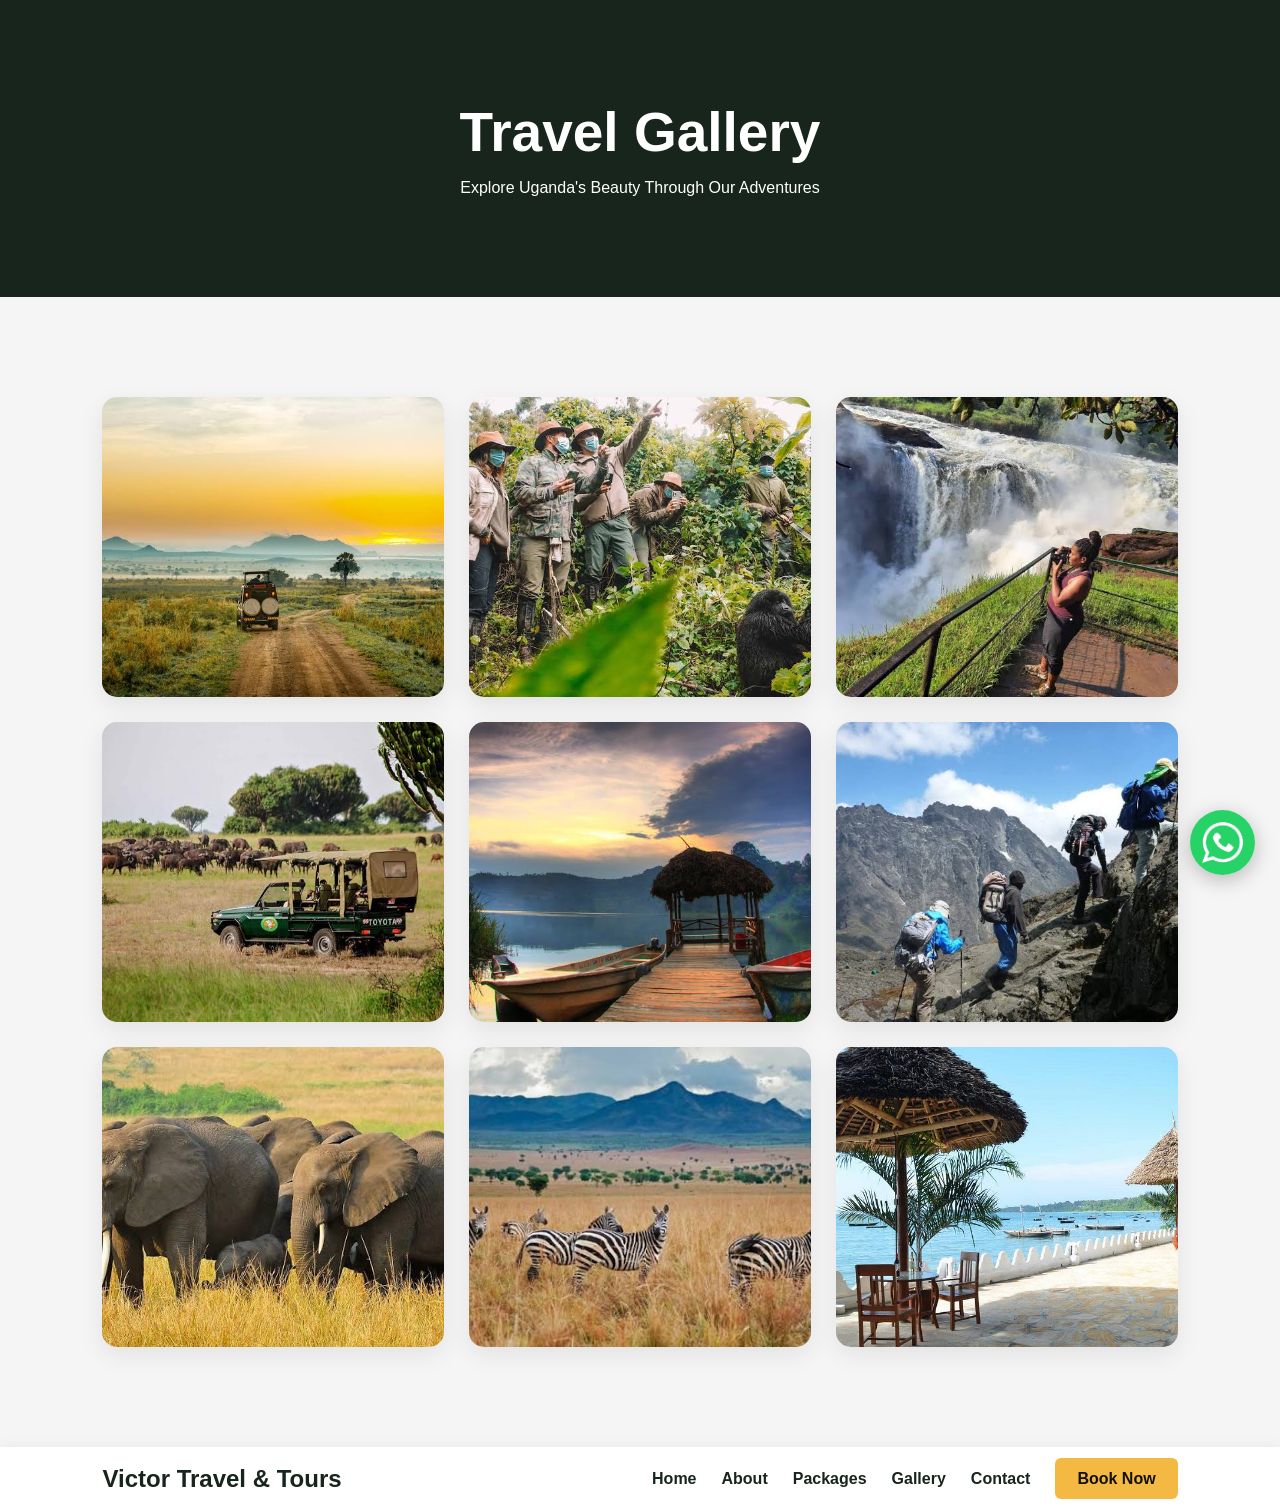
<file: gallery.html>
<!DOCTYPE html>
<html lang="en">
<head>
    <meta charset="UTF-8">
    <meta name="viewport" content="width=device-width, initial-scale=1.0">
    <title>Gallery | Victor Travel & Tours</title>
    <link rel="stylesheet" href="style.css">
</head>
<body>

    <!-- PAGE HEADER -->

    <header class="page-header">
        <h1>Travel Gallery</h1>
        <p>Explore Uganda's Beauty Through Our Adventures</p>
    </header>

    <!-- GALLERY -->

    <section class="gallery-page">

        <div class="gallery-item">
            <img src="images/img1 safari.jpg" alt="Safari Adventure">
        </div>

        <div class="gallery-item">
            <img src="images/img2 gorilla.jpg" alt="Gorilla Trekking">
        </div>

        <div class="gallery-item">
            <img src="images/img3 murchison.jpg" alt="Murchison Falls">
        </div>

        <div class="gallery-item">
            <img src="images/img4 wildlife.jpg" alt="Wildlife Safari">
        </div>

        <div class="gallery-item">
            <img src="images/img 5 lake.jpg" alt="Lake Bunyonyi">
        </div>

        <div class="gallery-item">
            <img src="images/uganda adventure.jpg" alt="Adventure Tours">
        </div>

        <div class="gallery-item">
            <img src="images/img6 queen elizabeth.jpg" alt="Queen Elizabeth Park">
        </div>

        <div class="gallery-item">
            <img src="images/kidepo valley.jpg" alt="Kidepo Valley">
        </div>

        <div class="gallery-item">
            <img src="images/zanzibar view.jpg" alt="Zanzibar Beach">
        </div>

    </section>
<a href="https://wa.me/256774339654"
   class="whatsapp-btn"
   target="_blank">

   <img src="images/whatsapp.jpg" alt="WhatsApp">

</a>
</body>
<nav class="navbar">

    <div class="logo">
        <a href="index.html">Victor Travel & Tours</a>
    </div>

    <ul class="nav-links">

        <li><a href="index.html">Home</a></li>

        <li><a href="about.html">About</a></li>

        <li><a href="packages.html">Packages</a></li>

        <li><a href="gallery.html">Gallery</a></li>

        <li><a href="contact.html">Contact</a></li>

        <li><a href="booking.html" class="book-btn">
            Book Now
        </a></li>

    </ul>

</nav>
</html>
</file>
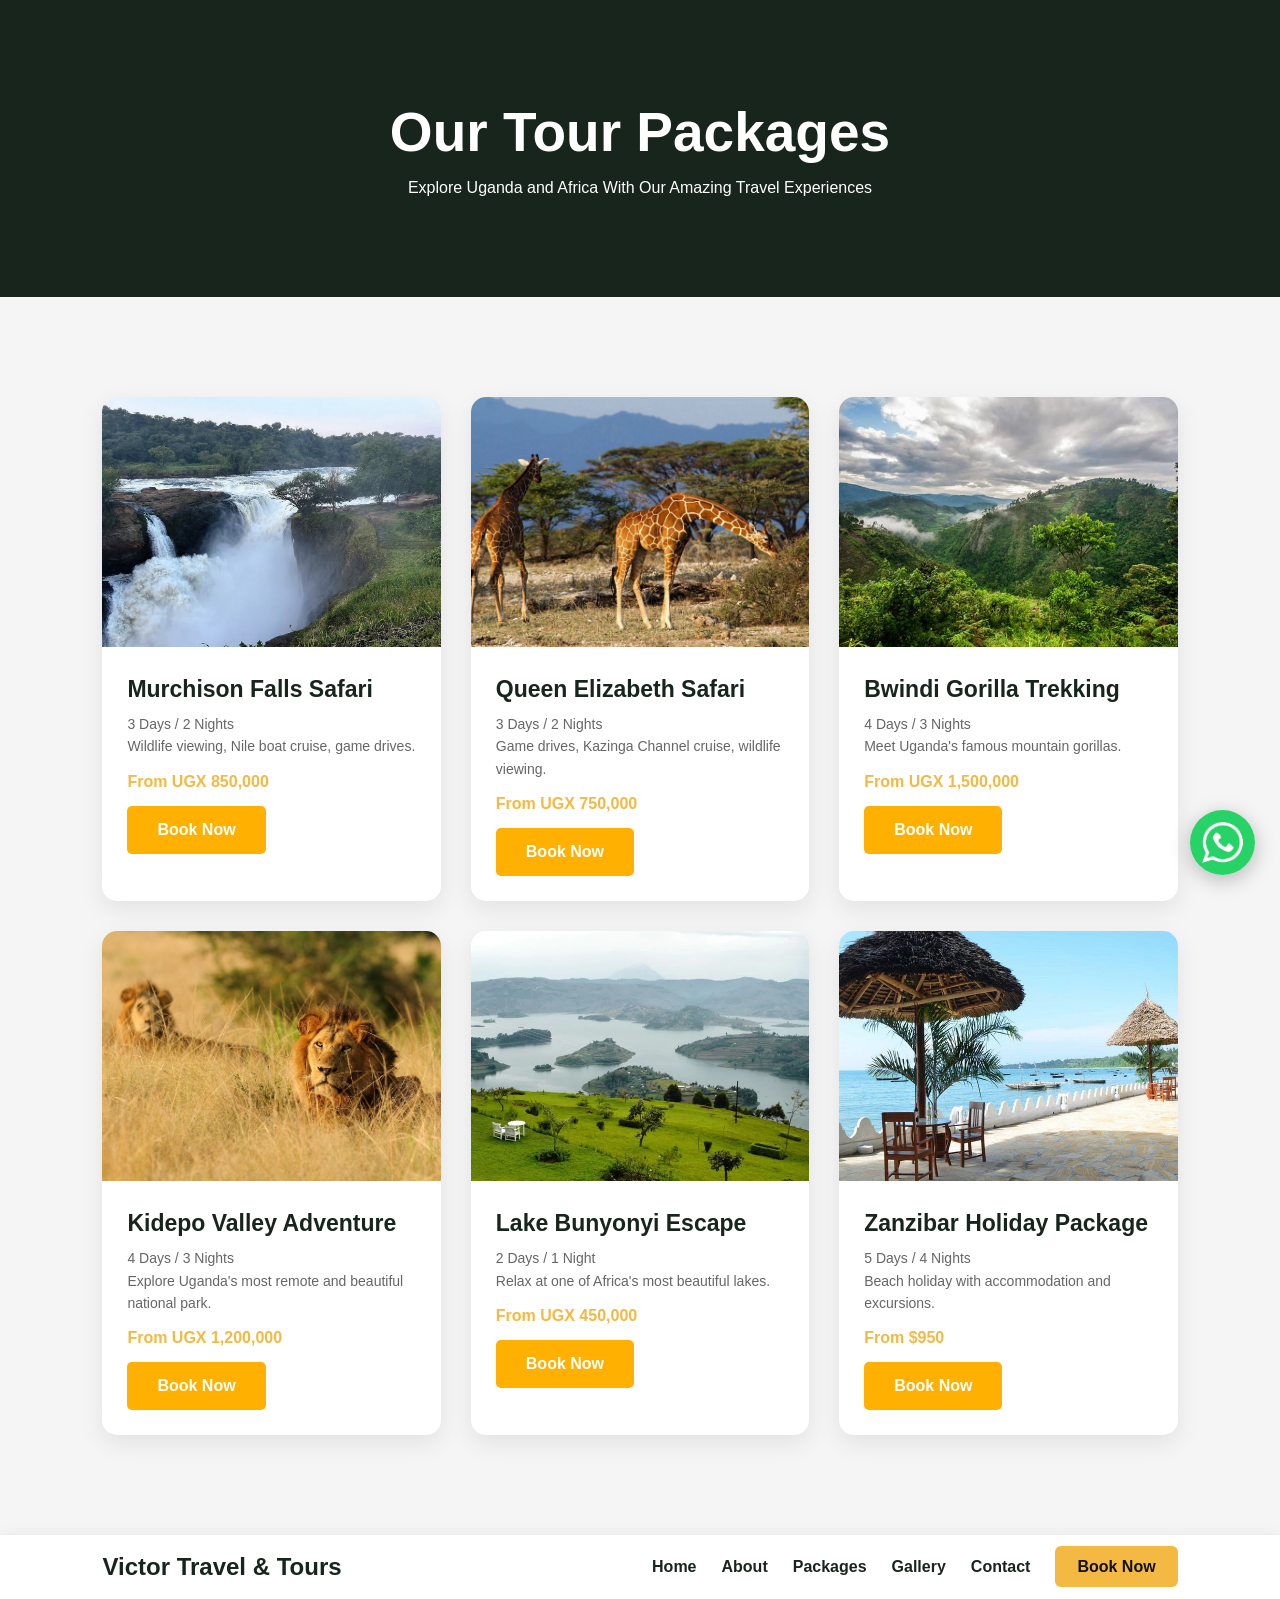
<file: packages.html>
<!DOCTYPE html>
<html lang="en">
<head>
    <meta charset="UTF-8">
    <meta name="viewport" content="width=device-width, initial-scale=1.0">
    <title>Tour Packages | Victor Travel & Tours</title>
    <link rel="stylesheet" href="style.css">
</head>
<body>

    <!-- PAGE HEADER -->

    <header class="page-header">
        <h1>Our Tour Packages</h1>
        <p>Explore Uganda and Africa With Our Amazing Travel Experiences</p>
    </header>

    <!-- PACKAGES -->

    <section class="all-packages">

        <div class="package-card">
            <img src="images/murchison-falls-national.jpg" alt="Murchison Falls">
            <div class="package-content">
                <h3>Murchison Falls Safari</h3>
                <p>3 Days / 2 Nights</p>
                <p>Wildlife viewing, Nile boat cruise, game drives.</p>
                <h4>From UGX 850,000</h4>
                <a href="booking.html" class="btn btn-primary">Book Now</a>
            </div>
        </div>

        <div class="package-card">
            <img src="images/queen elizabeth.jpg" alt="Queen Elizabeth">
            <div class="package-content">
                <h3>Queen Elizabeth Safari</h3>
                <p>3 Days / 2 Nights</p>
                <p>Game drives, Kazinga Channel cruise, wildlife viewing.</p>
                <h4>From UGX 750,000</h4>
                <a href="booking.html" class="btn btn-primary">Book Now</a>
            </div>
        </div>

        <div class="package-card">
            <img src="images/bwindi 22.jpg" alt="Bwindi Gorilla Trekking">
            <div class="package-content">
                <h3>Bwindi Gorilla Trekking</h3>
                <p>4 Days / 3 Nights</p>
                <p>Meet Uganda's famous mountain gorillas.</p>
                <h4>From UGX 1,500,000</h4>
                <a href="booking.html" class="btn btn-primary">Book Now</a>
            </div>
        </div>

        <div class="package-card">
            <img src="images/lion 23.jpg" alt="Kidepo Valley">
            <div class="package-content">
                <h3>Kidepo Valley Adventure</h3>
                <p>4 Days / 3 Nights</p>
                <p>Explore Uganda's most remote and beautiful national park.</p>
                <h4>From UGX 1,200,000</h4>
                <a href="booking.html" class="btn btn-primary">Book Now</a>
            </div>
        </div>

        <div class="package-card">
            <img src="images/lake-bunyonyi-2.webp" alt="Lake Bunyonyi">
            <div class="package-content">
                <h3>Lake Bunyonyi Escape</h3>
                <p>2 Days / 1 Night</p>
                <p>Relax at one of Africa's most beautiful lakes.</p>
                <h4>From UGX 450,000</h4>
                <a href="booking.html" class="btn btn-primary">Book Now</a>
            </div>
        </div>

        <div class="package-card">
            <img src="images/zanzibar view.jpg" alt="Zanzibar">
            <div class="package-content">
                <h3>Zanzibar Holiday Package</h3>
                <p>5 Days / 4 Nights</p>
                <p>Beach holiday with accommodation and excursions.</p>
                <h4>From $950</h4>
                <a href="booking.html" class="btn btn-primary">Book Now</a>
            </div>
        </div>

    </section>
<a href="https://wa.me/256774339654"
   class="whatsapp-btn"
   target="_blank">

   <img src="images/whatsapp.jpg" alt="WhatsApp">

</a>
</body>

<nav class="navbar">

    <div class="logo">
        <a href="index.html">Victor Travel & Tours</a>
    </div>

    <ul class="nav-links">

        <li><a href="index.html">Home</a></li>

        <li><a href="about.html">About</a></li>

        <li><a href="packages.html">Packages</a></li>

        <li><a href="gallery.html">Gallery</a></li>

        <li><a href="contact.html">Contact</a></li>

        <li><a href="booking.html" class="book-btn">
            Book Now
        </a></li>

    </ul>

</nav>
</html>
</file>
<file: style.css>
*{
margin:0;
padding:0;
box-sizing:border-box;
font-family:Segoe UI,sans-serif;
}

body{
background:#f5f5f5;
}

header{
background:#002b5b;
justify-content:space-between;
align-items:center;
padding:20px 8%;
background:#002b5b;
color:white;
position:sticky;
top:0;
}

nav ul{
display:flex;
list-style:none;
gap:25px;
}

nav a{
color:white;
text-decoration:none;
font-weight:600;
}
/* HERO SECTION */

.hero {
    position: relative;
    min-height: 90vh;
    background-image: url("images/img1\ safari.jpg");
    background-size: cover;
    background-position: center;
    display: flex;
    align-items: center;
    justify-content: center;
    text-align: center;
    color: white;
    overflow: hidden;
}

.hero-overlay {
    position: absolute;
    inset: 0;
    background: rgba(0, 0, 0, 0.48);
}

.hero-content {
    position: relative;
    z-index: 2;
    max-width: 900px;
    padding: 40px 20px;
}

.hero-subtitle {
    font-size: 15px;
    font-weight: 700;
    letter-spacing: 4px;
    margin-bottom: 20px;
}

.hero h1 {
    font-size: clamp(45px, 7vw, 85px);
    line-height: 1.05;
    margin: 0 0 25px;
    font-weight: 800;
}

.hero h1 span {
    color: #f4b942;
}

.hero-text {
    max-width: 700px;
    margin: 0 auto 35px;
    font-size: 18px;
    line-height: 1.7;
}

.hero-buttons {
    display: flex;
    justify-content: center;
    gap: 15px;
    flex-wrap: wrap;
}

.btn {
    display: inline-block;
    padding: 15px 30px;
    border-radius: 6px;
    text-decoration: none;
    font-weight: 700;
    transition: 0.3s ease;
}

.btn-primary {
    background: #f4b942;
    color: #111;
}

.btn-primary:hover {
    transform: translateY(-3px);
    background: #ffc957;
}

.btn-secondary {
    border: 2px solid white;
    color: white;
}

.btn-secondary:hover {
    background: white;
    color: #111;
}

.hero h1{
font-size:60px;
}

.hero p{
font-size:22px;
margin-bottom:20px;
}

.btn{
background:#ffb000;
padding:15px 30px;
color:white;
text-decoration:none;
border-radius:5px;
font-weight:bold;
}

.services,
.packages,
.booking{
padding:80px 10%;
text-align:center;
}

.cards,
.tour-container{
display:grid;
grid-template-columns:repeat(auto-fit,minmax(250px,1fr));
gap:25px;
margin-top:40px;
}

.card,
.tour{
background:white;
padding:25px;
border-radius:10px;
box-shadow:0 3px 10px rgba(0,0,0,.1);
}

.card i{
font-size:45px;
color:#ffb000;
margin-bottom:15px;
}

.tour img{
width:100%;
height:220px;
object-fit:cover;
border-radius:10px;
}

.booking form{
max-width:600px;
margin:auto;
display:flex;
flex-direction:column;
gap:15px;
}

.booking input,
.booking select{
padding:15px;
border:1px solid #ddd;
border-radius:5px;
}

.booking button{
background:#002b5b;
color:white;
padding:15px;
border:none;
cursor:pointer;
}

footer{
background:#002b5b;
color:white;
text-align:center;
padding:30px;
}

.whatsapp{
position:fixed;
right:20px;
bottom:20px;
width:60px;
height:60px;
background:#25D366;
border-radius:50%;
display:flex;
justify-content:center;
align-items:center;
font-size:30px;
color:white;
text-decoration:none;
}
.about{
    padding:80px 10%;
    text-align:center;
    background:white;
}
.stats{
    display:grid;
    grid-template-columns:repeat(auto-fit,minmax(200px,1fr)); 
    gap: 20px;
    padding:80px 10%;
    background:#002b5b;  
    color:white;
    text-align:center
}

.stat-box h2{
    font-size:40px;
}
.gallery{
    padding:80px 10%;
    text-align:center;
}   
.gallery-grid{
    display:grid;
    grid-template-columns:repeat(auto-fit,minmax(250px,1fr));
    gap:20px;
}
.gallery-grid img{
    width:100%;
    height:250px;
    object-fit:cover;
    border-radius:10px;
}
.footer-content{
    display:grid;
    grid-template-columns:repeat(auto-fit,minmax(200px,1fr));
    gap: 30px;
    text-align:left;
}
.testimonial{
    background:#002b5b;
    padding:20px;
    color :white;
    border: 5px solid white;
}
.logo-image {
    width: 100px;
    height: 100px;
    background-color: white;
}
.why-us{
    padding:80px 10%;
    text-align:center;
}

.features{
    display:grid;
    grid-template-columns:repeat(auto-fit,minmax(250px,1fr));
    gap:20px;
    margin-top:30px;
}

.feature{
    background:white;
    padding:25px;
    border-radius:10px;
    box-shadow:0 2px 10px rgba(0,0,0,.1);
}
.cta{
    background:#ffae00d5;
    color:white;
    text-align:center;
}
@media(max-width:768px){

header{
    flex-direction:column;
}

nav ul{
    flex-direction:column;
    text-align:center;
}

.hero h1{
    font-size:36px;
}

.hero p{
    font-size:18px;
}

}
/* WHY CHOOSE US */

.why-us {
    padding: 90px 8%;
    background: #f8f9f6;
    text-align: center;
}

.section-heading {
    max-width: 700px;
    margin: 0 auto 50px;
}

.section-subtitle {
    color: #f4b942;
    font-size: 14px;
    font-weight: 700;
    letter-spacing: 3px;
    margin-bottom: 10px;
}

.section-heading h2 {
    font-size: 42px;
    margin: 0 0 15px;
    color: #17251c;
}

.section-heading > p:last-child {
    color: #666;
    font-size: 17px;
    line-height: 1.7;
}

.features {
    display: grid;
    grid-template-columns: repeat(4, 1fr);
    gap: 25px;
    max-width: 1200px;
    margin: auto;
}

.feature-card {
    background: white;
    padding: 35px 25px;
    border-radius: 12px;
    box-shadow: 0 8px 25px rgba(0, 0, 0, 0.07);
    transition: 0.3s ease;
}

.feature-card:hover {
    transform: translateY(-8px);
}

.feature-icon {
    font-size: 42px;
    margin-bottom: 18px;
}

.feature-card h3 {
    color: #17251c;
    font-size: 21px;
    margin-bottom: 12px;
}

.feature-card p {
    color: #666;
    line-height: 1.7;
    font-size: 15px;
}
@media (max-width: 900px) {
    .features {
        grid-template-columns: repeat(2, 1fr);
    }
}

@media (max-width: 600px) {
    .why-us {
        padding: 70px 20px;
    }

    .section-heading h2 {
        font-size: 32px;
    }

    .features {
        grid-template-columns: 1fr;
    }
    @media (max-width: 900px) {
    .packages-grid {
        grid-template-columns: repeat(2, 1fr);
    }
}

@media (max-width: 600px) {
    .packages-grid {
        grid-template-columns: 1fr;
    }

    .packages-section {
        padding: 70px 20px;
    }
}
@media (max-width: 900px) {

    .about-section {
        grid-template-columns: 1fr;
    }

    .stats {
        flex-wrap: wrap;
    }
}
@media (max-width: 900px) {

    .gallery-grid {
        grid-template-columns: repeat(2, 1fr);
    }

}

@media (max-width: 600px) {

    .gallery-grid {
        grid-template-columns: 1fr;
    }

}
@media (max-width: 900px) {

    .testimonials-grid {
        grid-template-columns: 1fr;
    }

}
@media (max-width: 900px) {

    .footer-container {
        grid-template-columns: 1fr 1fr;
    }

}

@media (max-width: 600px) {

    .footer-container {
        grid-template-columns: 1fr;
    }

}
@media (max-width: 900px) {

    .about-page {
        grid-template-columns: 1fr;
    }

    .values-grid {
        grid-template-columns: 1fr 1fr;
    }
}

@media (max-width: 600px) {

    .page-header h1 {
        font-size: 38px;
    }

    .values-grid {
        grid-template-columns: 1fr;
    }
}
@media (max-width: 900px) {

    .all-packages {
        grid-template-columns: repeat(2, 1fr);
    }

}

@media (max-width: 600px) {

    .all-packages {
        grid-template-columns: 1fr;
    }

}
@media (max-width: 900px) {

    .gallery-page {
        grid-template-columns: repeat(2, 1fr);
    }

}

@media (max-width: 600px) {

    .gallery-page {
        grid-template-columns: 1fr;
    }

}
@media (max-width: 900px) {

    .contact-section {
        grid-template-columns: 1fr;
    }

}
@media (max-width: 900px) {

    .booking-section {
        grid-template-columns: 1fr;
    }

}
@media (max-width: 900px) {

    .navbar {
        flex-direction: column;
        gap: 15px;
    }

    .nav-links {
        flex-wrap: wrap;
        justify-content: center;
    }

}
}
/* POPULAR TOUR PACKAGES */

.packages-section {
    padding: 100px 8%;
    background: white;
}

.packages-grid {
    max-width: 1200px;
    margin: auto;
    display: grid;
    grid-template-columns: repeat(3, 1fr);
    gap: 30px;
}

.package-card {
    background: white;
    border-radius: 12px;
    overflow: hidden;
    box-shadow: 0 8px 30px rgba(0, 0, 0, 0.08);
    transition: 0.3s ease;
}

.package-card:hover {
    transform: translateY(-8px);
}

.package-image {
    height: 240px;
    position: relative;
    overflow: hidden;
}

.package-image img {
    width: 100%;
    height: 100%;
    object-fit: cover;
    transition: 0.4s ease;
}

.package-card:hover .package-image img {
    transform: scale(1.06);
}

.package-tag {
    position: absolute;
    top: 15px;
    left: 15px;
    background: #f4b942;
    color: #111;
    padding: 7px 14px;
    border-radius: 20px;
    font-size: 13px;
    font-weight: 700;
}

.package-content {
    padding: 25px;
}

.package-location {
    color: #777;
    font-size: 13px;
    margin-bottom: 8px;
}

.package-content h3 {
    font-size: 23px;
    color: #17251c;
    margin-bottom: 12px;
}

.package-content > p:not(.package-location) {
    color: #666;
    line-height: 1.6;
    font-size: 14px;
}

.package-bottom {
    display: flex;
    justify-content: space-between;
    align-items: center;
    margin-top: 22px;
    padding-top: 18px;
    border-top: 1px solid #eee;
}

.package-bottom span {
    color: #777;
    font-size: 13px;
}

.package-bottom strong {
    display: block;
    color: #17251c;
    font-size: 16px;
    margin-top: 3px;
}

.package-bottom a {
    color: #17251c;
    text-decoration: none;
    font-weight: 700;
}

.package-bottom a:hover {
    color: #f4b942;
}

.packages-button {
    text-align: center;
    margin-top: 50px;
}
/* ABOUT SECTION */

.about-section {
    padding: 100px 8%;
    display: grid;
    grid-template-columns: 1fr 1fr;
    gap: 60px;
    align-items: center;
    background: #f8f9f6;
}

.about-image img {
    width: 100%;
    border-radius: 15px;
    display: block;
}

.about-content h2 {
    font-size: 42px;
    margin: 15px 0 20px;
    color: #17251c;
}

.about-content p {
    color: #666;
    line-height: 1.8;
    margin-bottom: 15px;
}

.stats {
    display: flex;
    gap: 30px;
    margin: 35px 0;
}

.stat h3 {
    color: #f4b942;
    font-size: 32px;
    margin-bottom: 5px;
}

.stat p {
    margin: 0;
    font-size: 14px;
}
/* GALLERY SECTION */

.gallery-section {
    padding: 100px 8%;
    background: white;
}

.gallery-grid {
    max-width: 1200px;
    margin: auto;
    display: grid;
    grid-template-columns: repeat(3, 1fr);
    gap: 20px;
}

.gallery-grid img {
    width: 100%;
    height: 280px;
    object-fit: cover;
    border-radius: 12px;
    cursor: pointer;
    transition: 0.4s ease;
}

.gallery-grid img:hover {
    transform: scale(1.04);
}
/* TESTIMONIALS SECTION */

.testimonials-section {
    padding: 100px 8%;
    background: #f8f9f6;
}

.testimonials-grid {
    max-width: 1200px;
    margin: auto;
    display: grid;
    grid-template-columns: repeat(3, 1fr);
    gap: 30px;
}

.testimonial-card {
    background: white;
    padding: 35px;
    border-radius: 15px;
    box-shadow: 0 8px 25px rgba(0,0,0,0.08);
}

.stars {
    font-size: 22px;
    margin-bottom: 15px;
}

.testimonial-card p {
    color: #666;
    line-height: 1.8;
    margin-bottom: 20px;
}

.testimonial-card h4 {
    color: #17251c;
    margin-bottom: 5px;
}

.testimonial-card span {
    color: #999;
    font-size: 14px;
}
/* CTA SECTION */

.cta-section {
    padding: 100px 20px;
    text-align: center;
    background: #17251c;
    color: white;
}

.cta-section h2 {
    font-size: 48px;
    margin-bottom: 20px;
}

.cta-section p {
    max-width: 700px;
    margin: auto;
    line-height: 1.8;
    margin-bottom: 35px;
}
/* FOOTER */

.footer {
    background: #111;
    color: white;
}

.footer-container {
    max-width: 1200px;
    margin: auto;
    padding: 70px 8%;
    display: grid;
    grid-template-columns: repeat(4, 1fr);
    gap: 40px;
}

.footer-column h3 {
    margin-bottom: 20px;
}

.footer-column p,
.footer-column li {
    color: #ccc;
    line-height: 1.8;
}

.footer-column ul {
    list-style: none;
}

.footer-column a {
    text-decoration: none;
    color: #ccc;
}

.footer-column a:hover {
    color: #f4b942;
}

.footer-bottom {
    text-align: center;
    padding: 20px;
    border-top: 1px solid #333;
}
/* ABOUT PAGE */

.page-header {
    background: #17251c;
    color: white;
    text-align: center;
    padding: 100px 20px;
}

.page-header h1 {
    font-size: 55px;
    margin-bottom: 15px;
}

.about-page {
    padding: 100px 8%;
    display: grid;
    grid-template-columns: 1fr 1fr;
    gap: 50px;
    align-items: center;
}

.about-text h2 {
    color: #17251c;
    margin-bottom: 15px;
}

.about-text p {
    line-height: 1.8;
    color: #666;
    margin-bottom: 20px;
}

.values-section {
    padding: 100px 8%;
    background: #f8f9f6;
    text-align: center;
}

.values-grid {
    margin-top: 50px;
    display: grid;
    grid-template-columns: repeat(4, 1fr);
    gap: 25px;
}

.value-card {
    background: white;
    padding: 30px;
    border-radius: 12px;
    box-shadow: 0 8px 20px rgba(0,0,0,0.08);
}

.value-card h3 {
    margin-bottom: 15px;
    color: #17251c;
}
/* PACKAGES PAGE */

.all-packages {
    padding: 100px 8%;
    display: grid;
    grid-template-columns: repeat(3, 1fr);
    gap: 30px;
}

.all-packages .package-card {
    background: white;
    border-radius: 15px;
    overflow: hidden;
    box-shadow: 0 8px 25px rgba(0,0,0,0.08);
}

.all-packages .package-card img {
    width: 100%;
    height: 250px;
    object-fit: cover;
}

.all-packages .package-content {
    padding: 25px;
}

.all-packages h3 {
    margin-bottom: 10px;
    color: #17251c;
}

.all-packages h4 {
    margin: 15px 0;
    color: #f4b942;
}
/* GALLERY PAGE */

.gallery-page {
    padding: 100px 8%;
    display: grid;
    grid-template-columns: repeat(3, 1fr);
    gap: 25px;
}

.gallery-item {
    overflow: hidden;
    border-radius: 15px;
    box-shadow: 0 8px 25px rgba(0,0,0,0.08);
}

.gallery-item img {
    width: 100%;
    height: 300px;
    object-fit: cover;
    display: block;
    transition: 0.5s ease;
}

.gallery-item:hover img {
    transform: scale(1.08);
}
/* CONTACT PAGE */

.contact-section {
    padding: 100px 8%;
    display: grid;
    grid-template-columns: 1fr 1fr;
    gap: 50px;
}

.contact-info h2 {
    margin-bottom: 20px;
    color: #17251c;
}

.contact-info p {
    color: #666;
    line-height: 1.8;
}

.contact-item {
    margin-top: 25px;
}

.contact-item h3 {
    margin-bottom: 8px;
}

.contact-form form {
    display: flex;
    flex-direction: column;
    gap: 18px;
}

.contact-form input,
.contact-form textarea {
    padding: 15px;
    border: 1px solid #ddd;
    border-radius: 8px;
    font-size: 16px;
}

.contact-form textarea {
    resize: vertical;
}

.map-section {
    padding: 0 8% 100px;
    text-align: center;
}

.map-placeholder {
    height: 400px;
    background: #f3f3f3;
    border-radius: 15px;
    display: flex;
    justify-content: center;
    align-items: center;
    margin-top: 25px;
    font-size: 20px;
    color: #777;
}
/* BOOKING PAGE */

.booking-section {
    padding: 100px 8%;
    display: grid;
    grid-template-columns: 1fr 1fr;
    gap: 50px;
}

.booking-info h2 {
    color: #17251c;
    margin-bottom: 20px;
}

.booking-info p {
    color: #666;
    line-height: 1.8;
}

.booking-info ul {
    margin-top: 25px;
}

.booking-info li {
    margin-bottom: 12px;
    list-style: none;
}

.booking-form form {
    display: flex;
    flex-direction: column;
    gap: 18px;
}

.booking-form input,
.booking-form select,
.booking-form textarea {
    padding: 15px;
    border: 1px solid #ddd;
    border-radius: 8px;
    font-size: 16px;
}
/* NAVBAR */

.navbar {
    position: sticky;
    top: 0;
    z-index: 1000;

    background: white;

    display: flex;
    justify-content: space-between;
    align-items: center;

    padding: 18px 8%;

    box-shadow: 0 2px 15px rgba(0,0,0,0.08);
}

.logo a {
    text-decoration: none;
    font-size: 24px;
    font-weight: 700;
    color: #17251c;
}

.nav-links {
    display: flex;
    gap: 25px;
    align-items: center;
    list-style: none;
}

.nav-links a {
    text-decoration: none;
    color: #17251c;
    font-weight: 600;
    transition: 0.3s;
}

.nav-links a:hover {
    color: #f4b942;
}

.book-btn {
    background: #f4b942;
    color: #111 !important;
    padding: 12px 22px;
    border-radius: 6px;
}

.book-btn:hover {
    background: #ffc957;
}
.logo img {
    height: 60px;
}
/* WHATSAPP BUTTON */

.whatsapp-btn {
    position: fixed;
    bottom: 25px;
    right: 25px;

    width: 65px;
    height: 65px;

    z-index: 9999;

    border-radius: 50%;

    display: flex;
    justify-content: center;
    align-items: center;

    box-shadow: 0 5px 20px rgba(0,0,0,0.25);

    transition: 0.3s ease;
}

.whatsapp-btn:hover {
    transform: scale(1.1);
}

.whatsapp-btn img {
    width: 65px;
    height: 65px;
    border-radius: 50%;
}
@keyframes pulse {
    0% {
        transform: scale(1);
    }

    50% {
        transform: scale(1.1);
    }

    100% {
        transform: scale(1);
    }
}

.whatsapp-btn {
    animation: pulse 2s infinite;
}
</file>
